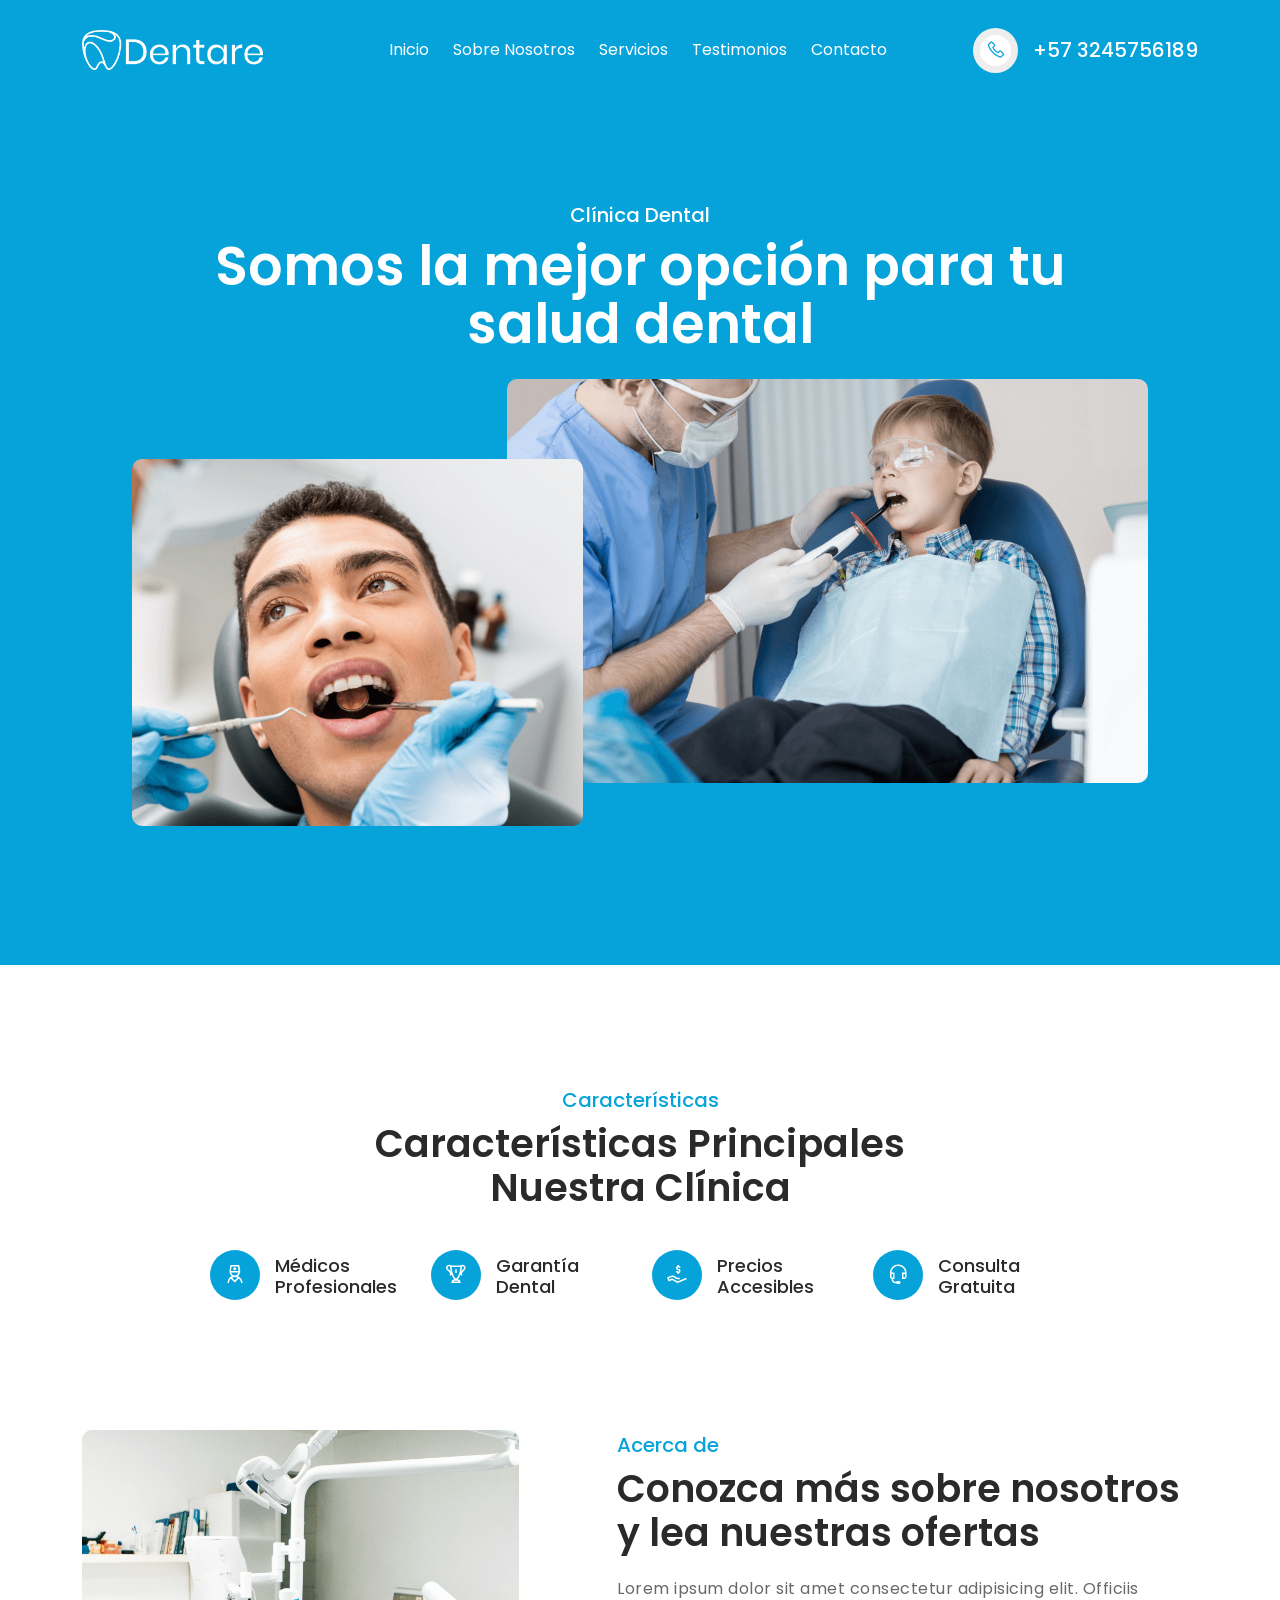
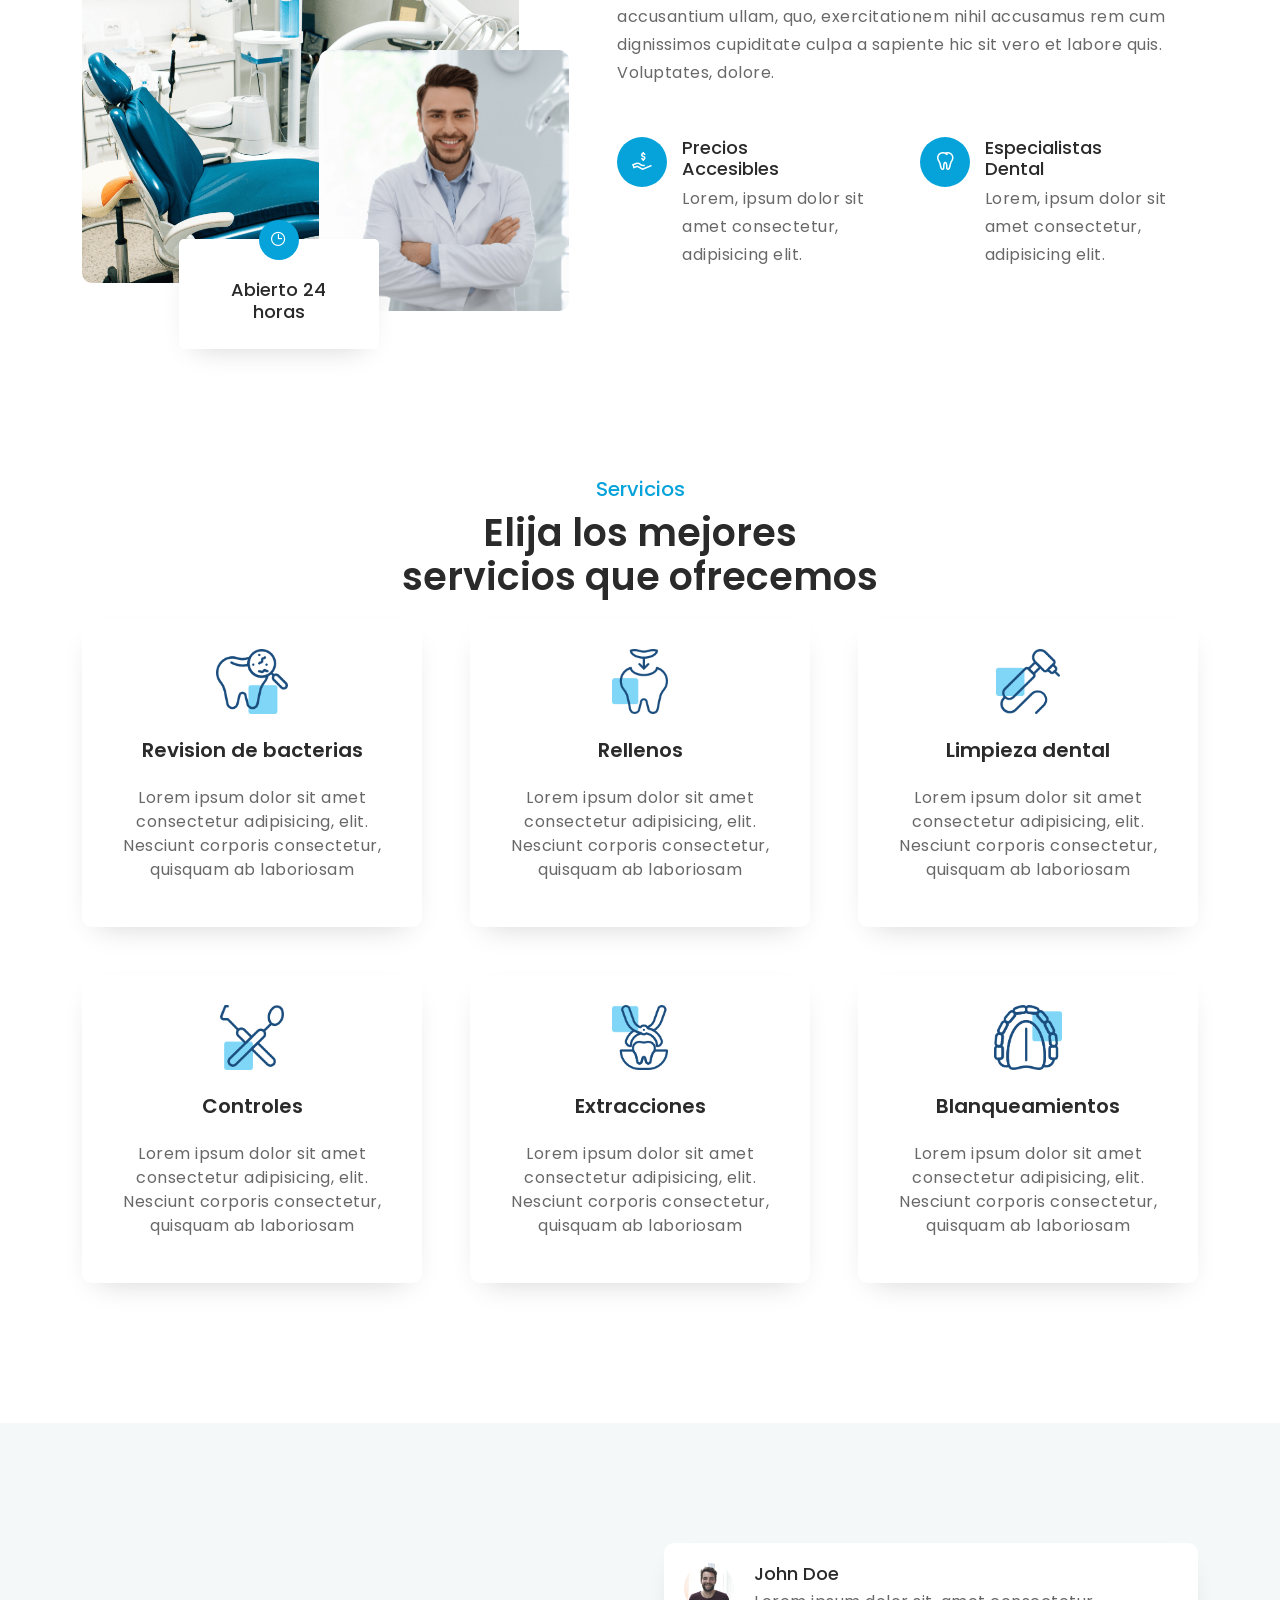
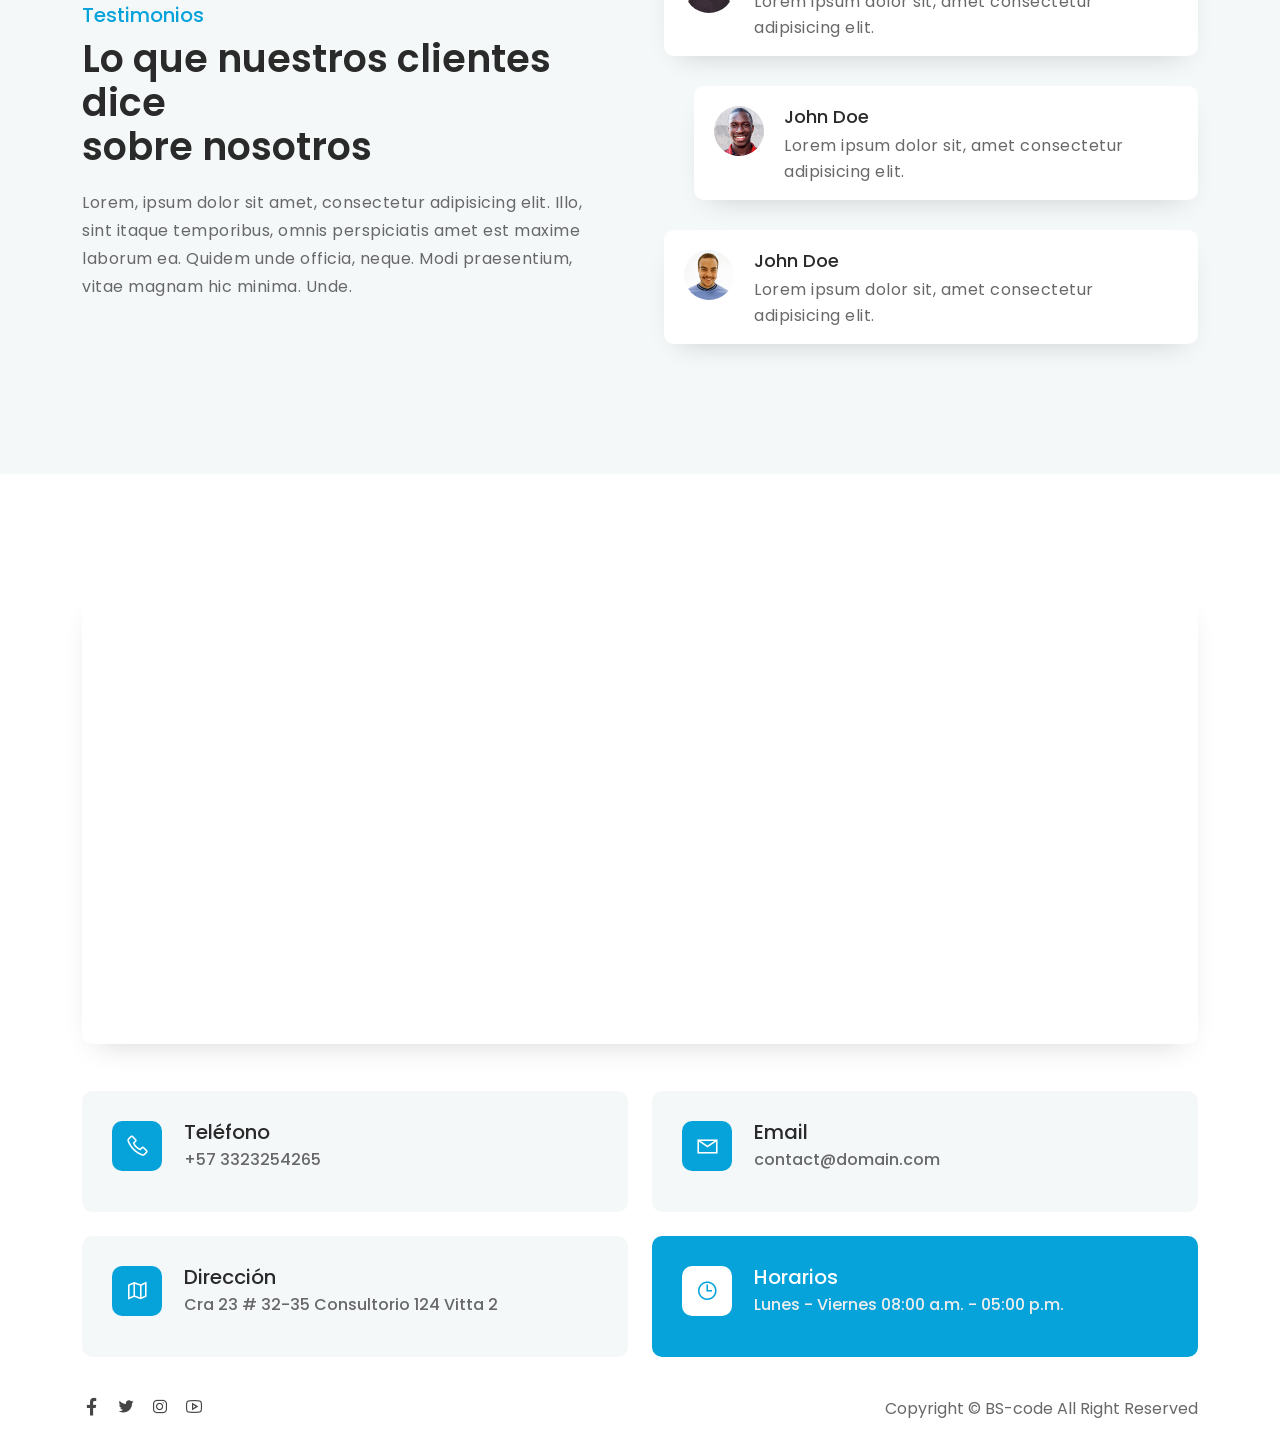
<file: index.html>
<!DOCTYPE html>
<html lang="es">
  <head>
    <meta charset="UTF-8" />
    <meta name="viewport" content="width=device-width, initial-scale=1.0" />
    <link rel="shortcut icon" href="img/favicon.png" />
    <title>Dentare</title>
    <link rel="stylesheet" href="css/bootstrap.min.css" />
    <link rel="stylesheet" href="css/fakeLoader.css" />
    <link rel="stylesheet" href="css/line-awesome.min.css" />
    <link rel="stylesheet" href="css/magnific-popup.css" />
    <link rel="stylesheet" href="css/swiper.min.css" />
    <link rel="stylesheet" href="css/style.css" />
  </head>
  <body>
    <!-- preloader -->
    <div class="fakeLoader"></div>
    <!-- end preloader -->

    <!-- navbar -->
    <div id="navbar" class="navbar navbar-expand-lg justify-content-center align-items-center">
      <div class="container">
        <a href="#" class="navbar-brand"><img src="img/logo.png" alt="" /></a>
        <button
          class="navbar-toggler"
          type="button"
          data-bs-toggle="collapse"
          data-bs-target="#navbarSupportedContent"
          aria-controls="navbarSupportedContent"
          aria-expanded="false"
          aria-label="Toggle navigation"
        >
          <i class="la la-bars"></i>
        </button>

        <div class="collapse navbar-collapse" id="navbarSupportedContent">
          <ul class="navbar-nav nav">
            <li class="nav-item"><a class="nav-link" href="#home">Inicio</a></li>
            <li class="nav-item"><a class="nav-link" href="#about">Sobre Nosotros</a></li>
            <li class="nav-item"><a class="nav-link" href="#services">Servicios</a></li>
            <li class="nav-item"><a class="nav-link" href="#testimonial">Testimonios</a></li>
            <li class="nav-item"><a class="nav-link" href="#contact">Contacto</a></li>
          </ul>
        </div>

        <ul class="button-navbar">
          <li><i class="la la-phone"></i> +57 3245756189</li>
        </ul>
      </div>
    </div>
    <!-- end navbar -->

    <!-- intro -->
    <div id="home" class="intro">
      <div class="container">
        <div class="content-box">
          <span class="span-title">Clínica Dental</span>
          <h1>Somos la mejor opción para tu salud dental</h1>
          <div class="row align-items-center" style="
		  margin-block-start: 3em;">
            <div class="col-md">
              <div class="content-left">
                <img src="img/intro1.png" alt="" />
              </div>
            </div>
            <div class="col-md-7">
              <div class="content-right">
                <img src="img/intro2.png" alt="" />
              </div>
            </div>
          </div>
        </div>
      </div>
    </div>
    <!-- end intro -->

    <!-- features -->
    <div class="features">
      <div class="container">
        <span class="span-title">Características</span>
        <h2 class="text-center">Características Principales<br />Nuestra Clínica</h2>
        <div class="row">
          <div class="col-md col-sm-6">
            <div class="content">
              <div class="icon">
                <i class="la la-user-nurse"></i>
              </div>
              <div class="text">
                <h6>
                  Médicos<br />
                  Profesionales
                </h6>
              </div>
            </div>
          </div>
          <div class="col-md col-sm-6">
            <div class="content">
              <div class="icon">
                <i class="la la-trophy"></i>
              </div>
              <div class="text">
                <h6>
                  Garantía<br />
                  Dental
                </h6>
              </div>
            </div>
          </div>
          <div class="col-md col-sm-6">
            <div class="content">
              <div class="icon">
                <i class="la la-hand-holding-usd"></i>
              </div>
              <div class="text">
                <h6>
                  Precios<br />
                  Accesibles
                </h6>
              </div>
            </div>
          </div>
          <div class="col-md col-sm-6">
            <div class="content">
              <div class="icon">
                <i class="la la-headset"></i>
              </div>
              <div class="text">
                <h6>
                  Consulta<br />
                  Gratuita
                </h6>
              </div>
            </div>
          </div>
        </div>
      </div>
    </div>
    <!-- end features -->

    <!-- about -->
    <div id="about" class="about">
      <div class="container">
        <div class="row gx-5 align-items-center">
          <div class="col-md-5">
            <div class="content-left">
              <img src="img/about2.png" alt="" />
              <div class="open">
                <i class="la la-clock"></i>
                <h6>Abierto 24 horas</h6>
              </div>
            </div>
          </div>
          <div class="col-md-7">
            <div class="content">
              <span class="span-title-left">Acerca de</span>
              <h2>Conozca más sobre nosotros y lea nuestras ofertas</h2>
              <p>
                Lorem ipsum dolor sit amet consectetur adipisicing elit. Officiis accusantium ullam, quo, exercitationem nihil accusamus rem cum
                dignissimos cupiditate culpa a sapiente hic sit vero et labore quis. Voluptates, dolore.
              </p>
              <div class="row">
                <div class="col">
                  <div class="content-icon">
                    <div class="icon">
                      <i class="la la-hand-holding-usd"></i>
                    </div>
                    <div class="text">
                      <h6>Precios <br />Accesibles</h6>
                      <p>Lorem, ipsum dolor sit amet consectetur, adipisicing elit.</p>
                    </div>
                  </div>
                </div>
                <div class="col">
                  <div class="content-icon">
                    <div class="icon">
                      <i class="la la-tooth"></i>
                    </div>
                    <div class="text">
                      <h6>Especialistas <br />Dental</h6>
                      <p>Lorem, ipsum dolor sit amet consectetur, adipisicing elit.</p>
                    </div>
                  </div>
                </div>
              </div>
            </div>
          </div>
        </div>
      </div>
    </div>
    <!-- end about -->

    <!-- services -->
    <div id="services" class="services">
      <div class="container">
        <span class="span-title">Servicios</span>
        <h2 class="text-center">
			Elija los mejores <br>
			servicios que ofrecemos
        </h2>
        <div class="row g-5">
          <div class="col-md-4">
            <div class="content">
              <img src="img/services1.png" alt="" />
              <h5>Revision de bacterias</h5>
              <p>Lorem ipsum dolor sit amet consectetur adipisicing, elit. Nesciunt corporis consectetur, quisquam ab laboriosam</p>
            </div>
          </div>
          <div class="col-md-4">
            <div class="content">
              <img src="img/services2.png" alt="" />
              <h5>Rellenos</h5>
              <p>Lorem ipsum dolor sit amet consectetur adipisicing, elit. Nesciunt corporis consectetur, quisquam ab laboriosam</p>
            </div>
          </div>
          <div class="col-md-4">
            <div class="content">
              <img src="img/services3.png" alt="" />
              <h5>Limpieza dental</h5>
              <p>Lorem ipsum dolor sit amet consectetur adipisicing, elit. Nesciunt corporis consectetur, quisquam ab laboriosam</p>
            </div>
          </div>
          <div class="col-md-4">
            <div class="content">
              <img src="img/services4.png" alt="" />
              <h5>Controles</h5>
              <p>Lorem ipsum dolor sit amet consectetur adipisicing, elit. Nesciunt corporis consectetur, quisquam ab laboriosam</p>
            </div>
          </div>
          <div class="col-md-4">
            <div class="content">
              <img src="img/services5.png" alt="" />
              <h5>Extracciones</h5>
              <p>Lorem ipsum dolor sit amet consectetur adipisicing, elit. Nesciunt corporis consectetur, quisquam ab laboriosam</p>
            </div>
          </div>
          <div class="col-md-4">
            <div class="content">
              <img src="img/services6.png" alt="" />
              <h5>Blanqueamientos</h5>
              <p>Lorem ipsum dolor sit amet consectetur adipisicing, elit. Nesciunt corporis consectetur, quisquam ab laboriosam</p>
            </div>
          </div>
        </div>
      </div>
    </div>
    <!-- end services -->

    <!-- testimonial -->
    <div id="testimonial" class="testimonial">
      <div class="container">
        <div class="row gx-5 align-items-center">
          <div class="col-md">
            <span class="span-title-left">Testimonios</span>
            <h2>
				Lo que nuestros clientes dice <br>
				sobre nosotros
            </h2>
            <p>
              Lorem, ipsum dolor sit amet, consectetur adipisicing elit. Illo, sint itaque temporibus, omnis perspiciatis amet est maxime laborum ea.
              Quidem unde officia, neque. Modi praesentium, vitae magnam hic minima. Unde.
            </p>
          </div>
          <div class="col-md">
            <div class="content">
              <div class="entry">
                <div class="image">
                  <img src="img/testimonial1.png" alt="" />
                </div>
                <div class="text">
                  <h6>John Doe</h6>
                  <p>Lorem ipsum dolor sit, amet consectetur adipisicing elit.</p>
                </div>
              </div>
              <div class="entry entry2">
                <div class="image">
                  <img src="img/testimonial2.png" alt="" />
                </div>
                <div class="text">
                  <h6>John Doe</h6>
                  <p>Lorem ipsum dolor sit, amet consectetur adipisicing elit.</p>
                </div>
              </div>
              <div class="entry">
                <div class="image">
                  <img src="img/testimonial3.png" alt="" />
                </div>
                <div class="text">
                  <h6>John Doe</h6>
                  <p>Lorem ipsum dolor sit, amet consectetur adipisicing elit.</p>
                </div>
              </div>
            </div>
          </div>
        </div>
      </div>
    </div>
    <!-- end testimonial -->

    <!-- contact -->
    <div id="contact" class="contact">
      <div class="container">
        <div class="content-map">
			<iframe src="https://www.google.com/maps/embed?pb=!1m18!1m12!1m3!1d994.9218850831618!2d-76.19071802778628!3d4.083893900000006!2m3!1f0!2f0!3f0!3m2!1i1024!2i768!4f13.1!3m3!1m2!1s0x8e39c5dadbbfce55%3A0x32f0b4142b018d10!2sDental%20Clinic!5e0!3m2!1ses-419!2sco!4v1694117066928!5m2!1ses-419!2sco" width="600" height="450" style="border:0;" allowfullscreen="" loading="lazy" referrerpolicy="no-referrer-when-downgrade"></iframe>
        </div>
        <div class="content-box">
          <div class="row g-4 align-items-center">
            <div class="col-md-6">
              <div class="content">
                <div class="icon">
                  <i class="la la-phone"></i>
                </div>
                <div class="text">
                  <h5>Teléfono</h5>
                  <span> +57 3323254265 </span>
                </div>
              </div>
            </div>
            <div class="col-md-6">
              <div class="content">
                <div class="icon">
                  <i class="la la-envelope"></i>
                </div>
                <div class="text">
                  <h5>Email</h5>
                  <span> contact@domain.com </span>
                </div>
              </div>
            </div>
            <div class="col-md-6">
              <div class="content">
                <div class="icon">
                  <i class="la la-map"></i>
                </div>
                <div class="text">
                  <h5>Dirección</h5>
                  <span>Cra 23 # 32-35 Consultorio 124 Vitta 2</span>
                </div>
              </div>
            </div>
            <div class="col-md-6">
              <div class="content content-clock">
                <div class="icon">
                  <i class="la la-clock"></i>
                </div>
                <div class="text">
                  <h5>Horarios</h5>
                  <span>Lunes - Viernes 08:00 a.m. - 05:00 p.m.</span>
                </div>
              </div>
            </div>
          </div>
        </div>
      </div>
    </div>
    <!-- end contact -->

    <!-- footer -->
    <footer>
      <div class="container">
        <div class="row">
          <div class="col-md col-sm col-12">
            <ul>
              <li>
                <a href="#"><i class="la la-facebook"></i></a>
              </li>
              <li>
                <a href="#"><i class="la la-twitter"></i></a>
              </li>
              <li>
                <a href="#"><i class="la la-instagram"></i></a>
              </li>
              <li>
                <a href="#"><i class="la la-youtube"></i></a>
              </li>
            </ul>
          </div>
          <div class="col-md col-sm col-12">Copyright © BS-code All Right Reserved</div>
        </div>
      </div>
    </footer>
    <!-- end footer -->

    <!-- script -->
    <script src="js/jquery.min.js"></script>
    <script src="js/fakeLoader.js"></script>
    <script src="js/bootstrap.bundle.min.js"></script>
    <script src="js/jquery.filterizr.min.js"></script>
    <script src="js/magnific-popup.min.js"></script>
    <script src="js/swiper.min.js"></script>
    <script src="js/main.js"></script>
  </body>

</html>
</file>
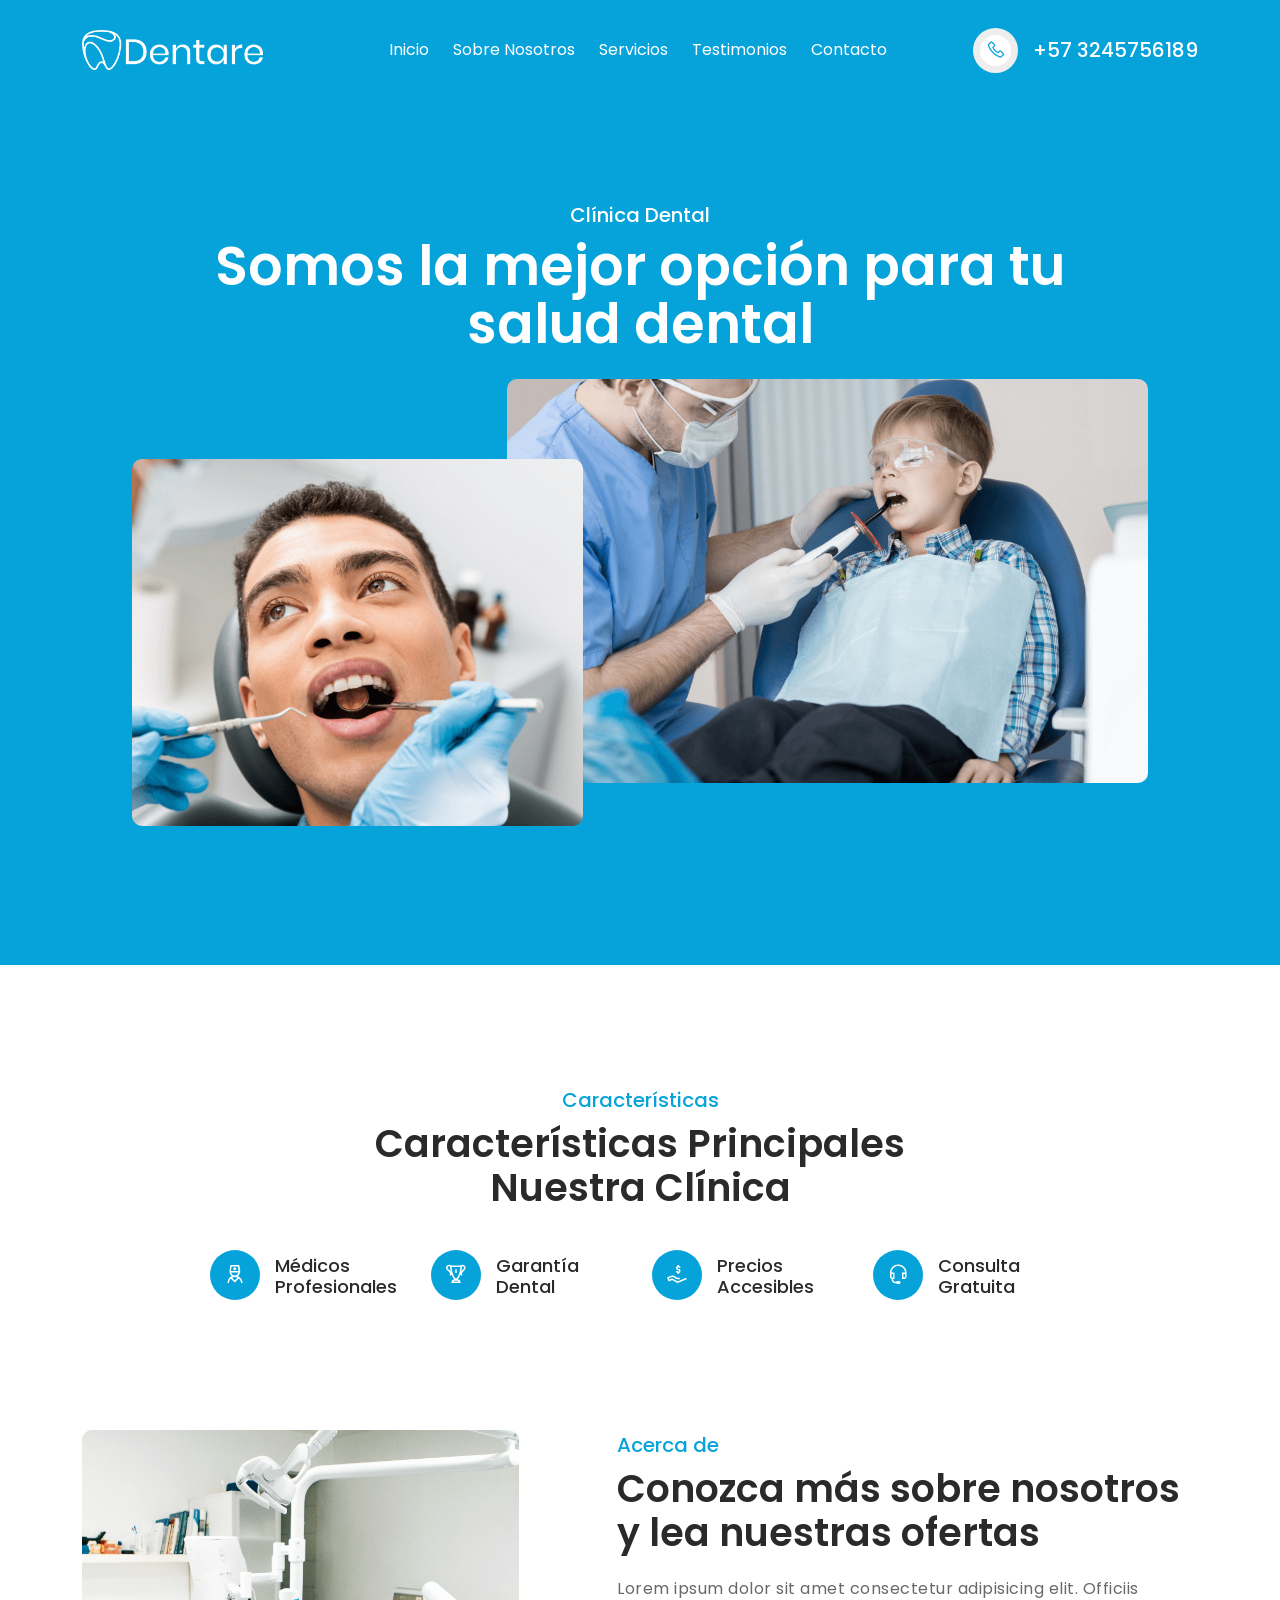
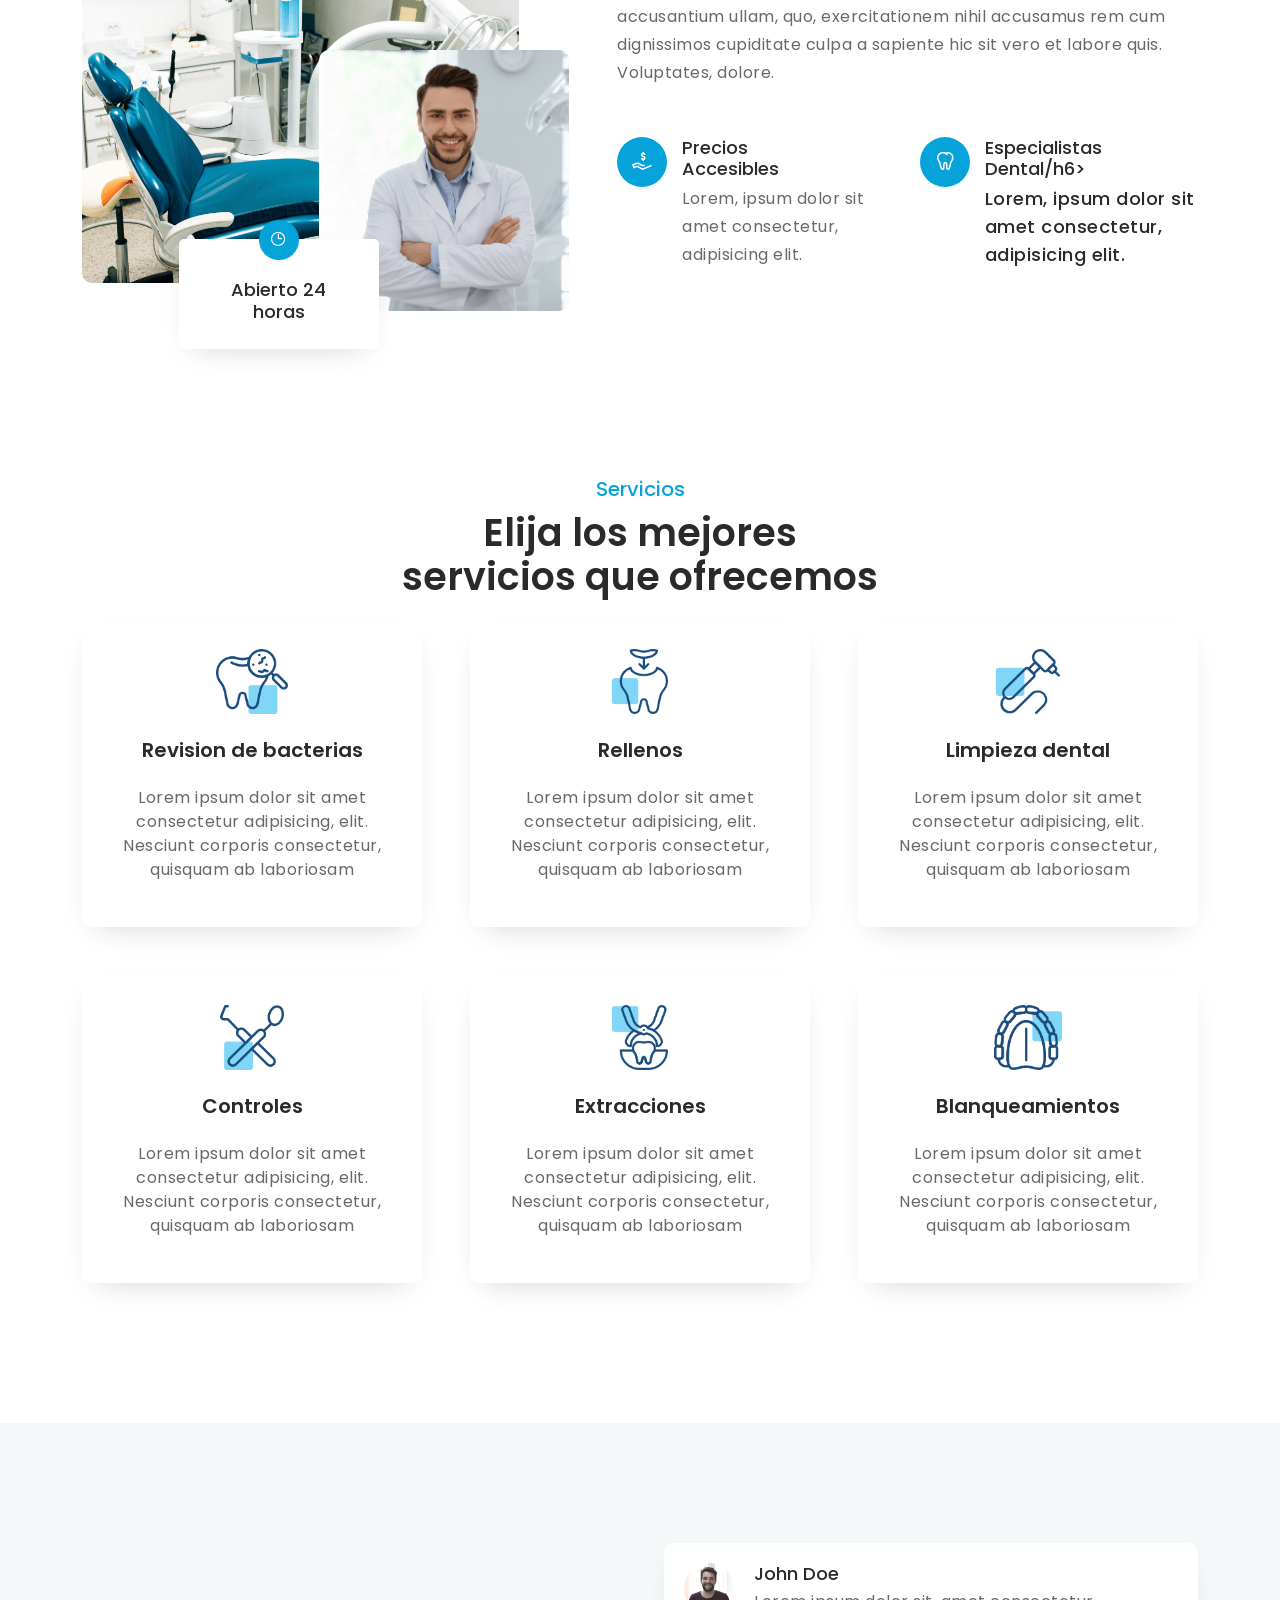
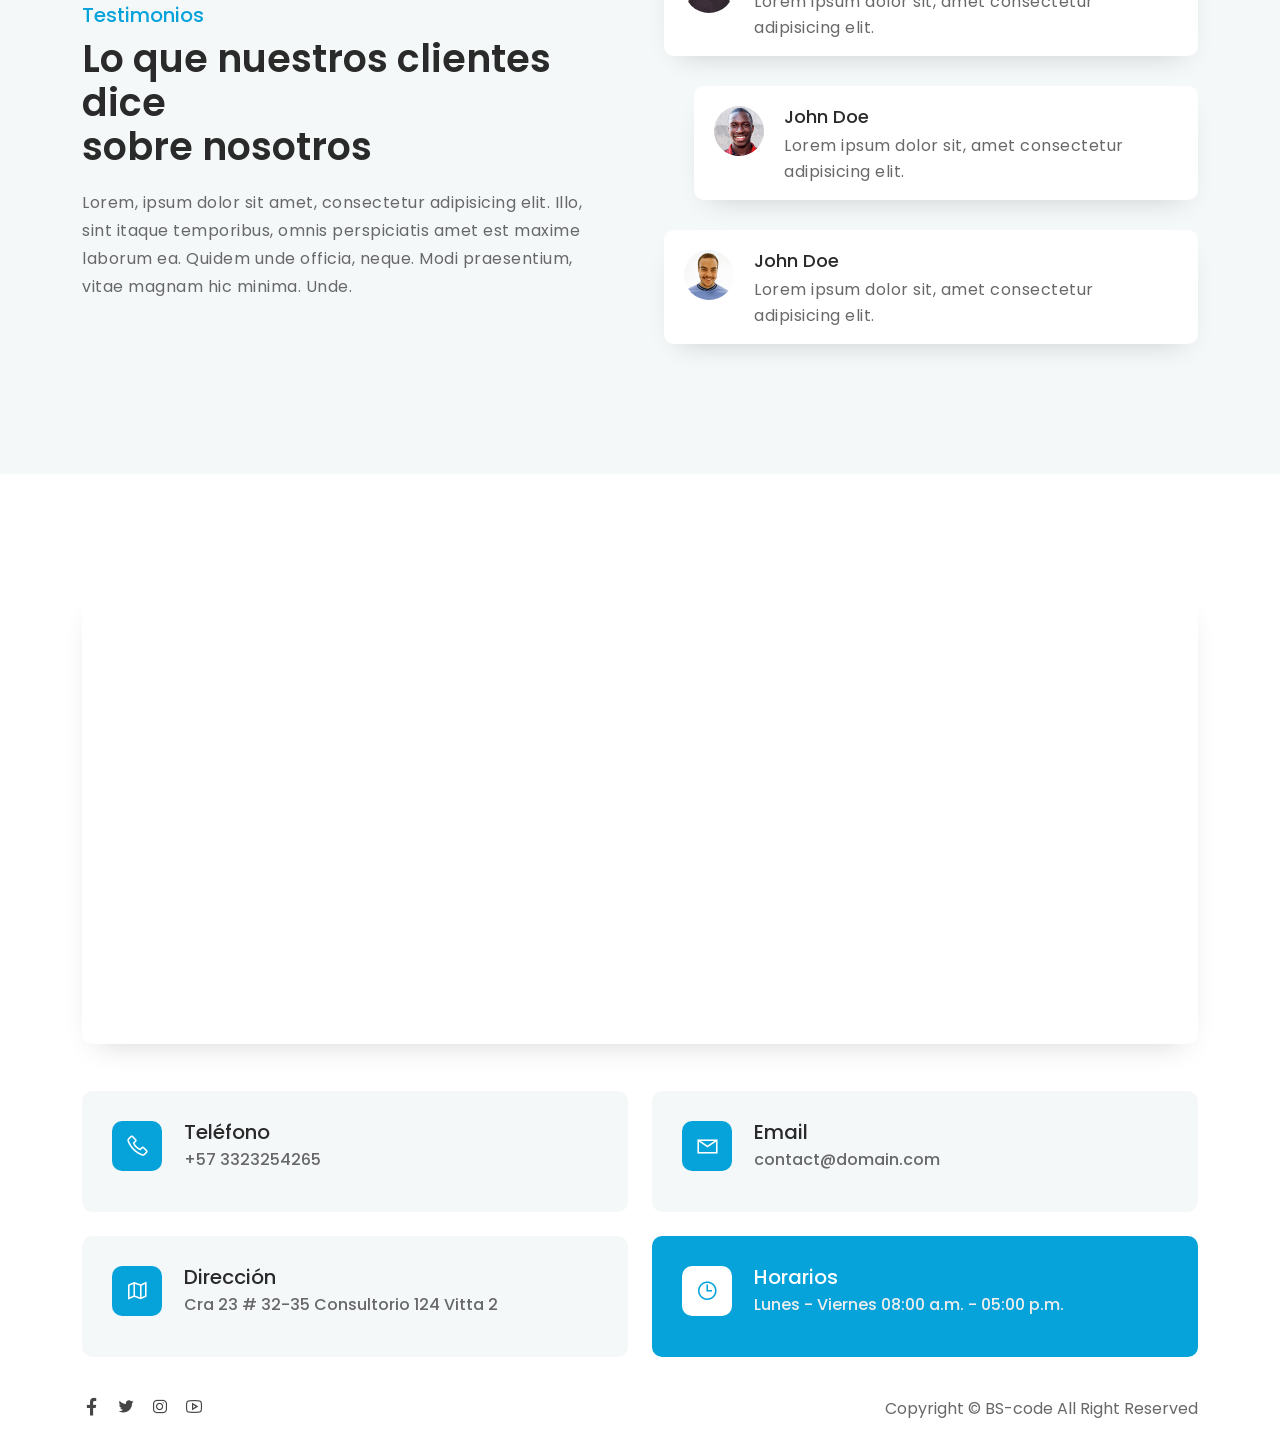
<file: index04b9.html>
<!DOCTYPE html>
<html lang="es">
  <head>
    <meta charset="UTF-8" />
    <meta name="viewport" content="width=device-width, initial-scale=1.0" />
    <link rel="shortcut icon" href="img/favicon.png" />
    <title>Dentare</title>
    <link rel="stylesheet" href="css/bootstrap.min.css" />
    <link rel="stylesheet" href="css/fakeLoader.css" />
    <link rel="stylesheet" href="css/line-awesome.min.css" />
    <link rel="stylesheet" href="css/magnific-popup.css" />
    <link rel="stylesheet" href="css/swiper.min.css" />
    <link rel="stylesheet" href="css/style.css" />
  </head>
  <body>
    <!-- preloader -->
    <div class="fakeLoader"></div>
    <!-- end preloader -->

    <!-- navbar -->
    <div id="navbar" class="navbar navbar-expand-lg justify-content-center align-items-center">
      <div class="container">
        <a href="#" class="navbar-brand"><img src="img/logo.png" alt="" /></a>
        <button
          class="navbar-toggler"
          type="button"
          data-bs-toggle="collapse"
          data-bs-target="#navbarSupportedContent"
          aria-controls="navbarSupportedContent"
          aria-expanded="false"
          aria-label="Toggle navigation"
        >
          <i class="la la-bars"></i>
        </button>

        <div class="collapse navbar-collapse" id="navbarSupportedContent">
          <ul class="navbar-nav nav">
            <li class="nav-item"><a class="nav-link" href="#home">Inicio</a></li>
            <li class="nav-item"><a class="nav-link" href="#about">Sobre Nosotros</a></li>
            <li class="nav-item"><a class="nav-link" href="#services">Servicios</a></li>
            <li class="nav-item"><a class="nav-link" href="#testimonial">Testimonios</a></li>
            <li class="nav-item"><a class="nav-link" href="#contact">Contacto</a></li>
          </ul>
        </div>

        <ul class="button-navbar">
          <li><i class="la la-phone"></i> +57 3245756189</li>
        </ul>
      </div>
    </div>
    <!-- end navbar -->

    <!-- intro -->
    <div id="home" class="intro">
      <div class="container">
        <div class="content-box">
          <span class="span-title">Clínica Dental</span>
          <h1>Somos la mejor opción para tu salud dental</h1>
          <div class="row align-items-center" style="
		  margin-block-start: 3em;">
            <div class="col-md">
              <div class="content-left">
                <img src="img/intro1.png" alt="" />
              </div>
            </div>
            <div class="col-md-7">
              <div class="content-right">
                <img src="img/intro2.png" alt="" />
              </div>
            </div>
          </div>
        </div>
      </div>
    </div>
    <!-- end intro -->

    <!-- features -->
    <div class="features">
      <div class="container">
        <span class="span-title">Características</span>
        <h2 class="text-center">Características Principales<br />Nuestra Clínica</h2>
        <div class="row">
          <div class="col-md col-sm-6">
            <div class="content">
              <div class="icon">
                <i class="la la-user-nurse"></i>
              </div>
              <div class="text">
                <h6>
                  Médicos<br />
                  Profesionales
                </h6>
              </div>
            </div>
          </div>
          <div class="col-md col-sm-6">
            <div class="content">
              <div class="icon">
                <i class="la la-trophy"></i>
              </div>
              <div class="text">
                <h6>
                  Garantía<br />
                  Dental
                </h6>
              </div>
            </div>
          </div>
          <div class="col-md col-sm-6">
            <div class="content">
              <div class="icon">
                <i class="la la-hand-holding-usd"></i>
              </div>
              <div class="text">
                <h6>
                  Precios<br />
                  Accesibles
                </h6>
              </div>
            </div>
          </div>
          <div class="col-md col-sm-6">
            <div class="content">
              <div class="icon">
                <i class="la la-headset"></i>
              </div>
              <div class="text">
                <h6>
                  Consulta<br />
                  Gratuita
                </h6>
              </div>
            </div>
          </div>
        </div>
      </div>
    </div>
    <!-- end features -->

    <!-- about -->
    <div id="about" class="about">
      <div class="container">
        <div class="row gx-5 align-items-center">
          <div class="col-md-5">
            <div class="content-left">
              <img src="img/about2.png" alt="" />
              <div class="open">
                <i class="la la-clock"></i>
                <h6>Abierto 24 horas</h6>
              </div>
            </div>
          </div>
          <div class="col-md-7">
            <div class="content">
              <span class="span-title-left">Acerca de</span>
              <h2>Conozca más sobre nosotros y lea nuestras ofertas</h2>
              <p>
                Lorem ipsum dolor sit amet consectetur adipisicing elit. Officiis accusantium ullam, quo, exercitationem nihil accusamus rem cum
                dignissimos cupiditate culpa a sapiente hic sit vero et labore quis. Voluptates, dolore.
              </p>
              <div class="row">
                <div class="col">
                  <div class="content-icon">
                    <div class="icon">
                      <i class="la la-hand-holding-usd"></i>
                    </div>
                    <div class="text">
                      <h6>Precios <br />Accesibles</h6>
                      <p>Lorem, ipsum dolor sit amet consectetur, adipisicing elit.</p>
                    </div>
                  </div>
                </div>
                <div class="col">
                  <div class="content-icon">
                    <div class="icon">
                      <i class="la la-tooth"></i>
                    </div>
                    <div class="text">
                      <h6>Especialistas <br />Dental/h6>
                      <p>Lorem, ipsum dolor sit amet consectetur, adipisicing elit.</p>
                    </div>
                  </div>
                </div>
              </div>
            </div>
          </div>
        </div>
      </div>
    </div>
    <!-- end about -->

    <!-- services -->
    <div id="services" class="services">
      <div class="container">
        <span class="span-title">Servicios</span>
        <h2 class="text-center">
			Elija los mejores <br>
			servicios que ofrecemos
        </h2>
        <div class="row g-5">
          <div class="col-md-4">
            <div class="content">
              <img src="img/services1.png" alt="" />
              <h5>Revision de bacterias</h5>
              <p>Lorem ipsum dolor sit amet consectetur adipisicing, elit. Nesciunt corporis consectetur, quisquam ab laboriosam</p>
            </div>
          </div>
          <div class="col-md-4">
            <div class="content">
              <img src="img/services2.png" alt="" />
              <h5>Rellenos</h5>
              <p>Lorem ipsum dolor sit amet consectetur adipisicing, elit. Nesciunt corporis consectetur, quisquam ab laboriosam</p>
            </div>
          </div>
          <div class="col-md-4">
            <div class="content">
              <img src="img/services3.png" alt="" />
              <h5>Limpieza dental</h5>
              <p>Lorem ipsum dolor sit amet consectetur adipisicing, elit. Nesciunt corporis consectetur, quisquam ab laboriosam</p>
            </div>
          </div>
          <div class="col-md-4">
            <div class="content">
              <img src="img/services4.png" alt="" />
              <h5>Controles</h5>
              <p>Lorem ipsum dolor sit amet consectetur adipisicing, elit. Nesciunt corporis consectetur, quisquam ab laboriosam</p>
            </div>
          </div>
          <div class="col-md-4">
            <div class="content">
              <img src="img/services5.png" alt="" />
              <h5>Extracciones</h5>
              <p>Lorem ipsum dolor sit amet consectetur adipisicing, elit. Nesciunt corporis consectetur, quisquam ab laboriosam</p>
            </div>
          </div>
          <div class="col-md-4">
            <div class="content">
              <img src="img/services6.png" alt="" />
              <h5>Blanqueamientos</h5>
              <p>Lorem ipsum dolor sit amet consectetur adipisicing, elit. Nesciunt corporis consectetur, quisquam ab laboriosam</p>
            </div>
          </div>
        </div>
      </div>
    </div>
    <!-- end services -->

    <!-- testimonial -->
    <div id="testimonial" class="testimonial">
      <div class="container">
        <div class="row gx-5 align-items-center">
          <div class="col-md">
            <span class="span-title-left">Testimonios</span>
            <h2>
				Lo que nuestros clientes dice <br>
				sobre nosotros
            </h2>
            <p>
              Lorem, ipsum dolor sit amet, consectetur adipisicing elit. Illo, sint itaque temporibus, omnis perspiciatis amet est maxime laborum ea.
              Quidem unde officia, neque. Modi praesentium, vitae magnam hic minima. Unde.
            </p>
          </div>
          <div class="col-md">
            <div class="content">
              <div class="entry">
                <div class="image">
                  <img src="img/testimonial1.png" alt="" />
                </div>
                <div class="text">
                  <h6>John Doe</h6>
                  <p>Lorem ipsum dolor sit, amet consectetur adipisicing elit.</p>
                </div>
              </div>
              <div class="entry entry2">
                <div class="image">
                  <img src="img/testimonial2.png" alt="" />
                </div>
                <div class="text">
                  <h6>John Doe</h6>
                  <p>Lorem ipsum dolor sit, amet consectetur adipisicing elit.</p>
                </div>
              </div>
              <div class="entry">
                <div class="image">
                  <img src="img/testimonial3.png" alt="" />
                </div>
                <div class="text">
                  <h6>John Doe</h6>
                  <p>Lorem ipsum dolor sit, amet consectetur adipisicing elit.</p>
                </div>
              </div>
            </div>
          </div>
        </div>
      </div>
    </div>
    <!-- end testimonial -->

    <!-- contact -->
    <div id="contact" class="contact">
      <div class="container">
        <div class="content-map">
			<iframe src="https://www.google.com/maps/embed?pb=!1m18!1m12!1m3!1d994.9218850831618!2d-76.19071802778628!3d4.083893900000006!2m3!1f0!2f0!3f0!3m2!1i1024!2i768!4f13.1!3m3!1m2!1s0x8e39c5dadbbfce55%3A0x32f0b4142b018d10!2sDental%20Clinic!5e0!3m2!1ses-419!2sco!4v1694117066928!5m2!1ses-419!2sco" width="600" height="450" style="border:0;" allowfullscreen="" loading="lazy" referrerpolicy="no-referrer-when-downgrade"></iframe>
        </div>
        <div class="content-box">
          <div class="row g-4 align-items-center">
            <div class="col-md-6">
              <div class="content">
                <div class="icon">
                  <i class="la la-phone"></i>
                </div>
                <div class="text">
                  <h5>Teléfono</h5>
                  <span> +57 3323254265 </span>
                </div>
              </div>
            </div>
            <div class="col-md-6">
              <div class="content">
                <div class="icon">
                  <i class="la la-envelope"></i>
                </div>
                <div class="text">
                  <h5>Email</h5>
                  <span> contact@domain.com </span>
                </div>
              </div>
            </div>
            <div class="col-md-6">
              <div class="content">
                <div class="icon">
                  <i class="la la-map"></i>
                </div>
                <div class="text">
                  <h5>Dirección</h5>
                  <span>Cra 23 # 32-35 Consultorio 124 Vitta 2</span>
                </div>
              </div>
            </div>
            <div class="col-md-6">
              <div class="content content-clock">
                <div class="icon">
                  <i class="la la-clock"></i>
                </div>
                <div class="text">
                  <h5>Horarios</h5>
                  <span>Lunes - Viernes 08:00 a.m. - 05:00 p.m.</span>
                </div>
              </div>
            </div>
          </div>
        </div>
      </div>
    </div>
    <!-- end contact -->

    <!-- footer -->
    <footer>
      <div class="container">
        <div class="row">
          <div class="col-md col-sm col-12">
            <ul>
              <li>
                <a href="#"><i class="la la-facebook"></i></a>
              </li>
              <li>
                <a href="#"><i class="la la-twitter"></i></a>
              </li>
              <li>
                <a href="#"><i class="la la-instagram"></i></a>
              </li>
              <li>
                <a href="#"><i class="la la-youtube"></i></a>
              </li>
            </ul>
          </div>
          <div class="col-md col-sm col-12">Copyright © BS-code All Right Reserved</div>
        </div>
      </div>
    </footer>
    <!-- end footer -->

    <!-- script -->
    <script src="js/jquery.min.js"></script>
    <script src="js/fakeLoader.js"></script>
    <script src="js/bootstrap.bundle.min.js"></script>
    <script src="js/jquery.filterizr.min.js"></script>
    <script src="js/magnific-popup.min.js"></script>
    <script src="js/swiper.min.js"></script>
    <script src="js/main.js"></script>
  </body>

</html>
</file>
<file: css/fakeLoader.css>
.fakeLoader {
  position: fixed;
  width: 100%;
  height: 100%;
  left: 0px;
  top: 0px;
  z-index: 9999999999; }

.spinner1 {
  position: fixed;
  width: 50px;
  height: 50px;
  top: calc(50% - 50px/2);
  left: calc(50% - 50px/2); }
  .spinner1 .double-bounce1,
  .spinner1 .double-bounce2 {
    width: 100%;
    height: 100%;
    border-radius: 50%;
    background-color: #fff;
    opacity: 0.6;
    position: absolute;
    top: 0;
    left: 0;
    -webkit-animation: bounce 2.0s infinite ease-in-out;
            animation: bounce 2.0s infinite ease-in-out; }
  .spinner1 .double-bounce2 {
    -webkit-animation-delay: -1.0s;
    animation-delay: -1.0s; }

@-webkit-keyframes bounce {
  0%, 100% {
    transform: scale(0);
    -webkit-transform: scale(0); }
  50% {
    transform: scale(1);
    -webkit-transform: scale(1); } }

@keyframes bounce {
  0%, 100% {
    transform: scale(0);
    -webkit-transform: scale(0); }
  50% {
    transform: scale(1);
    -webkit-transform: scale(1); } }

.spinner2 {
  position: fixed;
  width: 40px;
  height: 40px;
  top: calc(50% - 40px/2);
  left: calc(50% - 40px/2); }
  .spinner2 .spinner-container {
    position: absolute;
    width: 100%;
    height: 100%; }
    .spinner2 .spinner-container.container2 {
      -webkit-transform: rotateZ(45deg);
              transform: rotateZ(45deg); }
    .spinner2 .spinner-container.container3 {
      -webkit-transform: rotateZ(90deg);
              transform: rotateZ(90deg); }
    .spinner2 .spinner-container .circle1 {
      top: 0;
      left: 0; }
    .spinner2 .spinner-container .circle2 {
      top: 0;
      right: 0; }
    .spinner2 .spinner-container .circle3 {
      right: 0;
      bottom: 0; }
    .spinner2 .spinner-container .circle4 {
      left: 0;
      bottom: 0; }
  .spinner2 .container1 div,
  .spinner2 .container2 div,
  .spinner2 .container3 div {
    width: 6px;
    height: 6px;
    background-color: #fff;
    border-radius: 100%;
    position: absolute;
    -webkit-animation: bouncedelay 1.2s infinite ease-in-out;
            animation: bouncedelay 1.2s infinite ease-in-out;
    -webkit-animation-fill-mode: both;
            animation-fill-mode: both; }
  .spinner2 .container1 .circle2 {
    -webkit-animation-delay: -0.9s;
            animation-delay: -0.9s; }
  .spinner2 .container1 .circle3 {
    -webkit-animation-delay: -0.6s;
            animation-delay: -0.6s; }
  .spinner2 .container1 .circle4 {
    -webkit-animation-delay: -0.3s;
            animation-delay: -0.3s; }
  .spinner2 .container2 .circle1 {
    -webkit-animation-delay: -1.1s;
            animation-delay: -1.1s; }
  .spinner2 .container2 .circle2 {
    -webkit-animation-delay: -0.8s;
            animation-delay: -0.8s; }
  .spinner2 .container2 .circle3 {
    -webkit-animation-delay: -0.5s;
            animation-delay: -0.5s; }
  .spinner2 .container2 .circle4 {
    -webkit-animation-delay: -0.2s;
            animation-delay: -0.2s; }
  .spinner2 .container3 .circle1 {
    -webkit-animation-delay: -1.0s;
            animation-delay: -1.0s; }
  .spinner2 .container3 .circle2 {
    -webkit-animation-delay: -0.7s;
            animation-delay: -0.7s; }
  .spinner2 .container3 .circle3 {
    -webkit-animation-delay: -0.4s;
            animation-delay: -0.4s; }
  .spinner2 .container3 .circle4 {
    -webkit-animation-delay: -0.1s;
            animation-delay: -0.1s; }

@-webkit-keyframes bouncedelay {
  0%, 80%, 100% {
    transform: scale(0);
    -webkit-transform: scale(0); }
  40% {
    transform: scale(1);
    -webkit-transform: scale(1); } }

@keyframes bouncedelay {
  0%, 80%, 100% {
    transform: scale(0);
    -webkit-transform: scale(0); }
  40% {
    transform: scale(1);
    -webkit-transform: scale(1); } }

.spinner3 {
  position: fixed;
  width: 50px;
  height: 50px;
  top: calc(50% - 50px/2);
  left: calc(50% - 50px/2);
  -webkit-animation: rotate 2.0s infinite linear;
          animation: rotate 2.0s infinite linear; }
  .spinner3 .dot1,
  .spinner3 .dot2 {
    width: 60%;
    height: 60%;
    display: inline-block;
    position: absolute;
    top: 0;
    background-color: #fff;
    border-radius: 100%;
    -webkit-animation: bounce 2.0s infinite ease-in-out;
            animation: bounce 2.0s infinite ease-in-out; }
  .spinner3 .dot2 {
    top: auto;
    bottom: 0px;
    -webkit-animation-delay: -1.0s;
            animation-delay: -1.0s; }

@-webkit-keyframes rotate {
  100% {
    -webkit-transform: rotate(360deg);
            transform: rotate(360deg); } }

@keyframes rotate {
  100% {
    -webkit-transform: rotate(360deg);
            transform: rotate(360deg); } }

@keyframes bounce {
  0%, 100% {
    -webkit-transform: scale(0);
            transform: scale(0); }
  50% {
    -webkit-transform: scale(1);
            transform: scale(1); } }

.spinner4 {
  position: fixed;
  width: 35px;
  height: 35px;
  top: calc(50% - 35px/2);
  left: calc(50% - 35px/2);
  background-color: #fff;
  -webkit-animation: rotateplane 1.2s infinite ease-in-out;
          animation: rotateplane 1.2s infinite ease-in-out; }

@-webkit-keyframes rotateplane {
  0% {
    -webkit-transform: perspective(120px) rotateX(0deg) rotateY(0deg);
            transform: perspective(120px) rotateX(0deg) rotateY(0deg); }
  50% {
    -webkit-transform: perspective(120px) rotateX(-180.1deg) rotateY(0deg);
            transform: perspective(120px) rotateX(-180.1deg) rotateY(0deg); }
  100% {
    -webkit-transform: perspective(120px) rotateX(-180deg) rotateY(-179.9deg);
            transform: perspective(120px) rotateX(-180deg) rotateY(-179.9deg); } }

@keyframes rotateplane {
  0% {
    -webkit-transform: perspective(120px) rotateX(0deg) rotateY(0deg);
            transform: perspective(120px) rotateX(0deg) rotateY(0deg); }
  50% {
    -webkit-transform: perspective(120px) rotateX(-180.1deg) rotateY(0deg);
            transform: perspective(120px) rotateX(-180.1deg) rotateY(0deg); }
  100% {
    -webkit-transform: perspective(120px) rotateX(-180deg) rotateY(-179.9deg);
            transform: perspective(120px) rotateX(-180deg) rotateY(-179.9deg); } }

.spinner5 {
  position: fixed;
  width: 50px;
  height: 50px;
  top: calc(50% - 50px/2);
  left: calc(50% - 50px/2); }
  .spinner5 .cube1,
  .spinner5 .cube2 {
    background-color: #fff;
    width: 15px;
    height: 15px;
    position: absolute;
    top: 0;
    left: 0;
    -webkit-animation: cubemove 1.8s infinite ease-in-out;
            animation: cubemove 1.8s infinite ease-in-out; }
  .spinner5 .cube2 {
    -webkit-animation-delay: -0.9s;
            animation-delay: -0.9s; }

@-webkit-keyframes cubemove {
  25% {
    -webkit-transform: translateX(42px) rotate(-90deg) scale(0.5);
            transform: translateX(42px) rotate(-90deg) scale(0.5); }
  50% {
    -webkit-transform: translateX(42px) translateY(42px) rotate(-179deg);
            transform: translateX(42px) translateY(42px) rotate(-179deg); }
  50.1% {
    -webkit-transform: translateX(42px) translateY(42px) rotate(-180deg);
            transform: translateX(42px) translateY(42px) rotate(-180deg); }
  75% {
    -webkit-transform: translateX(0px) translateY(42px) rotate(-270deg) scale(0.5);
            transform: translateX(0px) translateY(42px) rotate(-270deg) scale(0.5); }
  100% {
    -webkit-transform: rotate(-360deg);
            transform: rotate(-360deg); } }

@keyframes cubemove {
  25% {
    -webkit-transform: translateX(42px) rotate(-90deg) scale(0.5);
            transform: translateX(42px) rotate(-90deg) scale(0.5); }
  50% {
    -webkit-transform: translateX(42px) translateY(42px) rotate(-179deg);
            transform: translateX(42px) translateY(42px) rotate(-179deg); }
  50.1% {
    -webkit-transform: translateX(42px) translateY(42px) rotate(-180deg);
            transform: translateX(42px) translateY(42px) rotate(-180deg); }
  75% {
    -webkit-transform: translateX(0px) translateY(42px) rotate(-270deg) scale(0.5);
            transform: translateX(0px) translateY(42px) rotate(-270deg) scale(0.5); }
  100% {
    -webkit-transform: rotate(-360deg);
            transform: rotate(-360deg); } }

.spinner6 {
  position: fixed;
  width: 50px;
  height: 35px;
  top: calc(50% - 35px/2);
  left: calc(50% - 50px/2); }
  .spinner6 div {
    background-color: #fff;
    height: 100%;
    width: 5px;
    margin-left: 2px;
    display: inline-block;
    -webkit-animation: stretchdelay 1.2s infinite ease-in-out;
            animation: stretchdelay 1.2s infinite ease-in-out; }
  .spinner6 .rect2 {
    -webkit-animation-delay: -1.1s;
            animation-delay: -1.1s; }
  .spinner6 .rect3 {
    -webkit-animation-delay: -1.0s;
            animation-delay: -1.0s; }
  .spinner6 .rect4 {
    -webkit-animation-delay: -0.9s;
            animation-delay: -0.9s; }
  .spinner6 .rect5 {
    -webkit-animation-delay: -0.8s;
            animation-delay: -0.8s; }

@keyframes stretchdelay {
  0%, 40%, 100% {
    -webkit-transform: scaleY(0.4);
            transform: scaleY(0.4); }
  20% {
    -webkit-transform: scaleY(1);
            transform: scaleY(1); } }

.spinner7 {
  position: fixed;
  width: 90px;
  height: 30px;
  text-align: center;
  top: calc(50% - 30px/2);
  left: calc(50% - 90px/2); }

.spinner7 > div {
  background-color: #fff;
  height: 15px;
  width: 15px;
  margin-left: 3px;
  border-radius: 50%;
  display: inline-block;
  -webkit-animation: stretchdelay 0.7s infinite ease-in-out;
  animation: stretchdelay 0.7s infinite ease-in-out; }

.spinner7 .circ2 {
  -webkit-animation-delay: -0.6s;
  animation-delay: -0.6s; }

.spinner7 .circ3 {
  -webkit-animation-delay: -0.5s;
  animation-delay: -0.5s; }

.spinner7 .circ4 {
  -webkit-animation-delay: -0.4s;
  animation-delay: -0.4s; }

.spinner7 .circ5 {
  -webkit-animation-delay: -0.3s;
  animation-delay: -0.3s; }

@-webkit-keyframes stretchdelay {
  0%, 40%, 100% {
    -webkit-transform: translateY(-10px); }
  20% {
    -webkit-transform: translateY(-20px); } }

@keyframes stretchdelay {
  0%, 40%, 100% {
    transform: translateY(-10px);
    -webkit-transform: translateY(-10px); }
  20% {
    transform: translateY(-20px);
    -webkit-transform: translateY(-20px); } }
</file>
<file: css/style.css>
/*
Items Name : Dentare
Author : Ngetemplates
-------------------------------- */
/* ------------------------------
  Import Google Web Font
---------------------------------*/
@import url("https://fonts.googleapis.com/css2?family=Poppins:ital,wght@0,100;0,200;0,300;0,400;0,500;0,600;0,700;0,800;0,900;1,100;1,200;1,300;1,400;1,500;1,600;1,700;1,800;1,900&amp;display=swap");
/* ------------------------------
  General
---------------------------------*/
body {
  margin: 0;
  padding: 0;
  font-size: 16px;
  font-family: 'Poppins', sans-serif;
  background: #ffffff;
  color: #686868;
}

h1,
h2,
h3,
h4,
h5,
h6 {
  padding: 0;
  margin: 0;
  color: #2a2a2a;
}

h1 {
  font-size: 54px;
  line-height: 58px;
  font-weight: 600;
  position: relative;
}

h2 {
  font-size: 38px;
  font-weight: 600;
  line-height: 44px;
  margin-bottom: 20px;
}

h3 {
  font-size: 32px;
}

h4 {
  font-size: 22px;
}

h5 {
  font-size: 20px;
  font-weight: 600;
  line-height: 22px;
}

h6 {
  font-size: 18px;
}

a {
  text-decoration: none;
  color: #464646;
}

a:hover {
  color: #06a3db;
}

p {
  margin: 5px 0 15px;
  line-height: 28px;
  letter-spacing: 0.5px;
}

ul {
  padding: 0;
  margin: 0;
}
ul li {
  list-style: none;
}

img {
  width: 100%;
}

span.span-title {
  font-size: 20px;
  font-weight: 500;
  margin-bottom: 7px;
  display: block;
  color: #06a3db;
  display: flex;
  justify-content: center;
}

span.span-title-left {
  font-size: 20px;
  font-weight: 500;
  margin-bottom: 7px;
  display: block;
  color: #06a3db;
}

/* ------------------------------
  preloader
---------------------------------*/
.spinner5 .cube1,
.spinner5 .cube2 {
  background-color: #06a3db;
}

/* ------------------------------
  button
---------------------------------*/
.button {
  padding: 12px 20px;
  background: #06a3db;
  color: #ffffff;
  font-size: 14px;
  letter-spacing: 1px;
  border-radius: 1px;
  border: 0;
  transition: 0.2s;
  font-weight: 600;
  border: 1px solid transparent;
}

.button:hover {
  background: #2a2a2a;
  color: #ffffff;
  border-color: transparent;
}

/* ------------------------------
  navbar
---------------------------------*/
.navbar {
  top: 0;
  background: #06a3db;
  padding: 25px 0;
  position: fixed;
  width: 100%;
  z-index: 99;
  text-align: center;
}
.navbar .navbar-brand {
  text-align: left;
  width: 25%;
}
.navbar .navbar-brand img {
  height: 40px;
  width: auto;
}
.navbar .navbar-toggler {
  padding: 0;
}
.navbar .navbar-toggler i {
  font-size: 32px;
  color: #ffffff;
}
.navbar .navbar-toggler:focus {
  box-shadow: none;
}
.navbar .navbar-collapse {
  position: relative;
  width: 50%;
  text-align: center;
  left: -10px;
}
.navbar .navbar-nav {
  margin-right: auto;
  margin-left: auto;
}
.navbar .navbar-nav li {
  padding: 0 4px;
}
.navbar .navbar-nav li a {
  color: #ffffff;
  font-weight: 400;
}
.navbar .navbar-nav li a:hover {
  color: #eee;
}
.navbar .button-navbar {
  width: 25%;
  float: right;
  text-align: right;
}
.navbar .button-navbar li {
  display: inline-block;
  margin-left: 15px;
  color: #fff;
  font-size: 20px;
  font-weight: 500;
}
.navbar .button-navbar li i {
  color: #06a3db;
  font-size: 20px;
  height: 45px;
  width: 45px;
  border-radius: 50%;
  background: #fff;
  text-align: center;
  line-height: 30px;
  border: 7px solid #eee;
  margin-right: 10px;
}

.navbar-fixed {
  box-shadow: 0 2px 2px 0 rgba(0, 0, 0, 0), 0 1px 5px 0 rgba(0, 0, 0, 0.12), 0 3px 1px -2px rgba(0, 0, 0, 0);
}

/* ------------------------------
  intro
---------------------------------*/
.intro {
  color: #eee;
  background: #06a3db;
  padding: 200px 0 160px;
  text-align: center;
}
.intro .span-title {
  color: #fff;
}
.intro h1 {
  color: #fff;
  padding: 0 130px;
  z-index: 1;
}
.intro .content-right img {
  position: relative;
  top: -22px;
  left: -50px;
}
.intro .content-left img {
  position: relative;
  right: -50px;
  z-index: 2;
  top: 40px;
}
.intro img {
  border-radius: 10px;
}

/* ------------------------------
 	features
---------------------------------*/
.features {
  padding-top: 120px;
}
.features .container {
  padding-left: 140px;
  padding-right: 140px;
}
.features h2 {
  margin-bottom: 40px;
}
.features .content {
  position: relative;
}
.features .content .icon {
  float: left;
}
.features .content .icon i {
  height: 50px;
  width: 50px;
  background: #06a3db;
  text-align: center;
  color: #fff;
  line-height: 48px;
  border-radius: 50%;
  margin-right: 15px;
  font-size: 24px;
}
.features .content .text {
  overflow: hidden;
}
.features .content .text h6 {
  margin-top: 5px;
}

/* ------------------------------
  about
---------------------------------*/
.about {
  padding-top: 130px;
}
.about .content-left {
  background: url(../img/about1.png) center no-repeat;
  background-size: cover;
  text-align: right;
  border-radius: 10px;
}
.about .content-left img {
  margin-top: 220px;
  width: 250px;
  margin-right: -50px;
  margin-bottom: -138px;
  border-radius: 10px;
}
.about .content-left .open {
  background: #fff;
  z-index: 1;
  position: relative;
  text-align: center;
  width: 200px;
  border-radius: 5px;
  padding: 27px;
  bottom: -66px;
  box-shadow: 0 12px 30px -15px rgba(0, 0, 0, 0.2);
  margin-left: 45%;
  transform: translate(-50%);
  padding-top: 0;
}
.about .content-left .open i {
  height: 40px;
  width: 40px;
  line-height: 38px;
  background: #06a3db;
  color: #fff;
  font-size: 19px;
  border-radius: 50%;
  position: relative;
  top: -19px;
}
.about .content {
  padding-left: 50px;
}
.about .content-icon {
  position: relative;
}
.about .content-icon .icon {
  float: left;
}
.about .content-icon .icon i {
  height: 50px;
  width: 50px;
  background: #06a3db;
  text-align: center;
  color: #fff;
  line-height: 48px;
  border-radius: 50%;
  margin-right: 15px;
  font-size: 24px;
}
.about .content-icon .text {
  overflow: hidden;
}
.about .row .row {
  margin-top: 50px;
}

/* ------------------------------
  services
---------------------------------*/
.services {
  padding-top: 190px;
  padding-bottom: 140px;
}
.services .content {
  box-shadow: 0 12px 30px -15px rgba(0, 0, 0, 0.2);
  padding: 30px;
  text-align: center;
  border-radius: 10px;
}
.services .content p {
  line-height: 24px;
}
.services .content img {
  height: 65px;
  width: auto;
  margin-bottom: 25px;
}
.services .content h5 {
  margin-bottom: 25px;
}

/* ------------------------------
  testimonial
---------------------------------*/
.testimonial {
  padding-top: 120px;
  padding-bottom: 100px;
  background: #f5f8f9;
}
.testimonial .content .entry2 {
  margin-left: 30px;
}
.testimonial .content .entry {
  border-radius: 10px;
  background: #fff;
  padding: 20px;
  padding-bottom: 0;
  margin-bottom: 30px;
  box-shadow: 0 12px 30px -15px rgba(0, 0, 0, 0.2);
}
.testimonial .content .entry .image {
  float: left;
  margin-right: 20px;
}
.testimonial .content .entry .image img {
  width: 50px;
  height: 50px;
  border-radius: 50%;
}
.testimonial .content .entry .text {
  overflow: hidden;
}
.testimonial .content .entry .text p {
  line-height: 26px;
}

/* ------------------------------
  contact
---------------------------------*/
.contact {
  padding-top: 120px;
  padding-bottom: 30px;
  font-size: 16px;
  font-weight: 500;
  clear: both;
}
.contact iframe {
  width: 100%;
  box-shadow: 0 12px 30px -15px rgba(0, 0, 0, 0.2);
  border-radius: 10px;
  margin-bottom: 40px;
}
.contact h5 {
  margin-bottom: 15px;
  font-weight: 500;
}
.contact .content {
  position: relative;
  background: #f5f8f9;
  padding: 30px;
  border-radius: 10px;
}
.contact .content .icon {
  float: left;
}
.contact .content .icon i {
  background: #06a3db;
  font-size: 25px;
  color: #fff;
  height: 50px;
  width: 50px;
  text-align: center;
  line-height: 50px;
  margin-right: 22px;
  border-radius: 10px;
}
.contact .content .text {
  overflow: hidden;
}
.contact .content .text span {
  position: relative;
  top: -10px;
}
.contact .content-clock {
  background: #06a3db;
}
.contact .content-clock .icon i {
  color: #06a3db;
  background: #fff;
}
.contact .content-clock h5 {
  color: #fff;
}
.contact .content-clock span {
  color: #eee;
}

/* ------------------------------
  footer
---------------------------------*/
footer {
  text-align: right;
}
footer .row {
  padding: 10px 0 30px 0;
}

footer ul {
  text-align: left;
}

footer ul li {
  display: inline-block;
}

footer ul li i {
  font-size: 20px;
  margin-right: 10px;
}

footer ul li i:hover {
  color: #06a3db;
}

/* ------------------------------
  responsive
---------------------------------*/
@media (max-width: 991px) {
  .navbar .button-navbar {
    display: none;
  }

  .intro h1 {
    padding: 0;
  }
  .intro .content-left img {
    right: -30px;
  }
  .intro .content-right img {
    left: -30px;
  }

  .features .container {
    padding: 0;
  }

  .about .col-md-5 {
    flex: 100%;
  }
  .about .col-md-7 {
    flex: 100%;
  }
  .about h2 {
    margin-top: 30px;
  }
  .about .content-left {
    margin-right: 50px;
  }
  .about .content-left .open {
    bottom: -50px;
  }
  .about .content {
    margin-top: 100px;
    padding-left: 0;
  }

  .services {
    padding-top: 120px;
  }
  .services .col-md-4 {
    flex: 50%;
  }

  .contact .col-md-3 {
    flex: 50%;
  }
  .contact .col-md-6 {
    flex: 50%;
  }
}
@media (max-width: 767px) {
  .intro {
    padding-bottom: 170px;
  }

  .intro .content-left img {
    right: 0;
    top: 25px;
  }

  .intro .content-right img {
    left: 0;
    top: 50px;
  }

  .features .content {
    margin-bottom: 25px;
  }

  .features .container {
    padding: 0 30px;
  }
}
@media (max-width: 575px) {
  .container {
    padding: 0 25px;
  }

  .navbar .navbar-brand img {
    height: 32px;
  }

  h1 {
    font-size: 48px;
    line-height: 53px;
  }

  .about .col {
    flex: 100%;
  }

  .features .content {
    box-shadow: 0 12px 30px -15px rgba(0, 0, 0, 0.2);
    padding: 25px;
  }
.row{
  margin-left: calc(0.5 * var(--bs-gutter-x));
}
  .contact .col-md-3 {
    width: 100%;
  }
  .contact .col-md-4 {
    display: none;
  }
  .contact .col-md-5 {
    display: none;
  }

  .testimonial .content .entry2 {
    margin-left: 0;
  }

  h2 {
    font-size: 36px;
    line-height: 45px;
  }

  footer {
    text-align: center;
  }
  footer ul {
    text-align: center;
    margin-bottom: 12px;
  }
}
</file>
<file: css/line-awesome.min.css>
.la,.lab,.lad,.lal,.lar,.las{-moz-osx-font-smoothing:grayscale;-webkit-font-smoothing:antialiased;display:inline-block;font-style:normal;font-variant:normal;text-rendering:auto;line-height:1}.la-lg{font-size:1.33333em;line-height:.75em;vertical-align:-.0667em}.la-xs{font-size:.75em}.la-sm{font-size:.875em}.la-1x{font-size:1em}.la-2x{font-size:2em}.la-3x{font-size:3em}.la-4x{font-size:4em}.la-5x{font-size:5em}.la-6x{font-size:6em}.la-7x{font-size:7em}.la-8x{font-size:8em}.la-9x{font-size:9em}.la-10x{font-size:10em}.la-fw{text-align:center;width:1.25em}.la-ul{list-style-type:none;margin-left:2.5em;padding-left:0}.la-ul>li{position:relative}.la-li{left:-2em;position:absolute;text-align:center;width:2em;line-height:inherit}.la-border{border:solid .08em #eee;border-radius:.1em;padding:.2em .25em .15em}.la-pull-left{float:left}.la-pull-right{float:right}.la.la-pull-left,.lab.la-pull-left,.lal.la-pull-left,.lar.la-pull-left,.las.la-pull-left{margin-right:.3em}.la.la-pull-right,.lab.la-pull-right,.lal.la-pull-right,.lar.la-pull-right,.las.la-pull-right{margin-left:.3em}.la-spin{-webkit-animation:la-spin 2s infinite linear;animation:la-spin 2s infinite linear}.la-pulse{-webkit-animation:la-spin 1s infinite steps(8);animation:la-spin 1s infinite steps(8)}@-webkit-keyframes la-spin{0%{-webkit-transform:rotate(0);transform:rotate(0)}100%{-webkit-transform:rotate(360deg);transform:rotate(360deg)}}@keyframes la-spin{0%{-webkit-transform:rotate(0);transform:rotate(0)}100%{-webkit-transform:rotate(360deg);transform:rotate(360deg)}}.la-rotate-90{-webkit-transform:rotate(90deg);transform:rotate(90deg)}.la-rotate-180{-webkit-transform:rotate(180deg);transform:rotate(180deg)}.la-rotate-270{-webkit-transform:rotate(270deg);transform:rotate(270deg)}.la-flip-horizontal{-webkit-transform:scale(-1,1);transform:scale(-1,1)}.la-flip-vertical{-webkit-transform:scale(1,-1);transform:scale(1,-1)}.la-flip-both,.la-flip-horizontal.la-flip-vertical{-webkit-transform:scale(-1,-1);transform:scale(-1,-1)}:root .la-flip-both,:root .la-flip-horizontal,:root .la-flip-vertical,:root .la-rotate-180,:root .la-rotate-270,:root .la-rotate-90{-webkit-filter:none;filter:none}.la-stack{display:inline-block;height:2em;line-height:2em;position:relative;vertical-align:middle;width:2.5em}.la-stack-1x,.la-stack-2x{left:0;position:absolute;text-align:center;width:100%}.la-stack-1x{line-height:inherit}.la-stack-2x{font-size:2em}.la-inverse{color:#fff}.la-500px:before{content:"\f26e"}.la-accessible-icon:before{content:"\f368"}.la-accusoft:before{content:"\f369"}.la-acquisitions-incorporated:before{content:"\f6af"}.la-ad:before{content:"\f641"}.la-address-book:before{content:"\f2b9"}.la-address-card:before{content:"\f2bb"}.la-adjust:before{content:"\f042"}.la-adn:before{content:"\f170"}.la-adobe:before{content:"\f778"}.la-adversal:before{content:"\f36a"}.la-affiliatetheme:before{content:"\f36b"}.la-air-freshener:before{content:"\f5d0"}.la-airbnb:before{content:"\f834"}.la-algolia:before{content:"\f36c"}.la-align-center:before{content:"\f037"}.la-align-justify:before{content:"\f039"}.la-align-left:before{content:"\f036"}.la-align-right:before{content:"\f038"}.la-alipay:before{content:"\f642"}.la-allergies:before{content:"\f461"}.la-amazon:before{content:"\f270"}.la-amazon-pay:before{content:"\f42c"}.la-ambulance:before{content:"\f0f9"}.la-american-sign-language-interpreting:before{content:"\f2a3"}.la-amilia:before{content:"\f36d"}.la-anchor:before{content:"\f13d"}.la-android:before{content:"\f17b"}.la-angellist:before{content:"\f209"}.la-angle-double-down:before{content:"\f103"}.la-angle-double-left:before{content:"\f100"}.la-angle-double-right:before{content:"\f101"}.la-angle-double-up:before{content:"\f102"}.la-angle-down:before{content:"\f107"}.la-angle-left:before{content:"\f104"}.la-angle-right:before{content:"\f105"}.la-angle-up:before{content:"\f106"}.la-angry:before{content:"\f556"}.la-angrycreative:before{content:"\f36e"}.la-angular:before{content:"\f420"}.la-ankh:before{content:"\f644"}.la-app-store:before{content:"\f36f"}.la-app-store-ios:before{content:"\f370"}.la-apper:before{content:"\f371"}.la-apple:before{content:"\f179"}.la-apple-alt:before{content:"\f5d1"}.la-apple-pay:before{content:"\f415"}.la-archive:before{content:"\f187"}.la-archway:before{content:"\f557"}.la-arrow-alt-circle-down:before{content:"\f358"}.la-arrow-alt-circle-left:before{content:"\f359"}.la-arrow-alt-circle-right:before{content:"\f35a"}.la-arrow-alt-circle-up:before{content:"\f35b"}.la-arrow-circle-down:before{content:"\f0ab"}.la-arrow-circle-left:before{content:"\f0a8"}.la-arrow-circle-right:before{content:"\f0a9"}.la-arrow-circle-up:before{content:"\f0aa"}.la-arrow-down:before{content:"\f063"}.la-arrow-left:before{content:"\f060"}.la-arrow-right:before{content:"\f061"}.la-arrow-up:before{content:"\f062"}.la-arrows-alt:before{content:"\f0b2"}.la-arrows-alt-h:before{content:"\f337"}.la-arrows-alt-v:before{content:"\f338"}.la-artstation:before{content:"\f77a"}.la-assistive-listening-systems:before{content:"\f2a2"}.la-asterisk:before{content:"\f069"}.la-asymmetrik:before{content:"\f372"}.la-at:before{content:"\f1fa"}.la-atlas:before{content:"\f558"}.la-atlassian:before{content:"\f77b"}.la-atom:before{content:"\f5d2"}.la-audible:before{content:"\f373"}.la-audio-description:before{content:"\f29e"}.la-autoprefixer:before{content:"\f41c"}.la-avianex:before{content:"\f374"}.la-aviato:before{content:"\f421"}.la-award:before{content:"\f559"}.la-aws:before{content:"\f375"}.la-baby:before{content:"\f77c"}.la-baby-carriage:before{content:"\f77d"}.la-backspace:before{content:"\f55a"}.la-backward:before{content:"\f04a"}.la-bacon:before{content:"\f7e5"}.la-balance-scale:before{content:"\f24e"}.la-balance-scale-left:before{content:"\f515"}.la-balance-scale-right:before{content:"\f516"}.la-ban:before{content:"\f05e"}.la-band-aid:before{content:"\f462"}.la-bandcamp:before{content:"\f2d5"}.la-barcode:before{content:"\f02a"}.la-bars:before{content:"\f0c9"}.la-baseball-ball:before{content:"\f433"}.la-basketball-ball:before{content:"\f434"}.la-bath:before{content:"\f2cd"}.la-battery-empty:before{content:"\f244"}.la-battery-full:before{content:"\f240"}.la-battery-half:before{content:"\f242"}.la-battery-quarter:before{content:"\f243"}.la-battery-three-quarters:before{content:"\f241"}.la-battle-net:before{content:"\f835"}.la-bed:before{content:"\f236"}.la-beer:before{content:"\f0fc"}.la-behance:before{content:"\f1b4"}.la-behance-square:before{content:"\f1b5"}.la-bell:before{content:"\f0f3"}.la-bell-slash:before{content:"\f1f6"}.la-bezier-curve:before{content:"\f55b"}.la-bible:before{content:"\f647"}.la-bicycle:before{content:"\f206"}.la-biking:before{content:"\f84a"}.la-bimobject:before{content:"\f378"}.la-binoculars:before{content:"\f1e5"}.la-biohazard:before{content:"\f780"}.la-birthday-cake:before{content:"\f1fd"}.la-bitbucket:before{content:"\f171"}.la-bitcoin:before{content:"\f379"}.la-bity:before{content:"\f37a"}.la-black-tie:before{content:"\f27e"}.la-blackberry:before{content:"\f37b"}.la-blender:before{content:"\f517"}.la-blender-phone:before{content:"\f6b6"}.la-blind:before{content:"\f29d"}.la-blog:before{content:"\f781"}.la-blogger:before{content:"\f37c"}.la-blogger-b:before{content:"\f37d"}.la-bluetooth:before{content:"\f293"}.la-bluetooth-b:before{content:"\f294"}.la-bold:before{content:"\f032"}.la-bolt:before{content:"\f0e7"}.la-bomb:before{content:"\f1e2"}.la-bone:before{content:"\f5d7"}.la-bong:before{content:"\f55c"}.la-book:before{content:"\f02d"}.la-book-dead:before{content:"\f6b7"}.la-book-medical:before{content:"\f7e6"}.la-book-open:before{content:"\f518"}.la-book-reader:before{content:"\f5da"}.la-bookmark:before{content:"\f02e"}.la-bootstrap:before{content:"\f836"}.la-border-all:before{content:"\f84c"}.la-border-none:before{content:"\f850"}.la-border-style:before{content:"\f853"}.la-bowling-ball:before{content:"\f436"}.la-box:before{content:"\f466"}.la-box-open:before{content:"\f49e"}.la-boxes:before{content:"\f468"}.la-braille:before{content:"\f2a1"}.la-brain:before{content:"\f5dc"}.la-bread-slice:before{content:"\f7ec"}.la-briefcase:before{content:"\f0b1"}.la-briefcase-medical:before{content:"\f469"}.la-broadcast-tower:before{content:"\f519"}.la-broom:before{content:"\f51a"}.la-brush:before{content:"\f55d"}.la-btc:before{content:"\f15a"}.la-buffer:before{content:"\f837"}.la-bug:before{content:"\f188"}.la-building:before{content:"\f1ad"}.la-bullhorn:before{content:"\f0a1"}.la-bullseye:before{content:"\f140"}.la-burn:before{content:"\f46a"}.la-buromobelexperte:before{content:"\f37f"}.la-bus:before{content:"\f207"}.la-bus-alt:before{content:"\f55e"}.la-business-time:before{content:"\f64a"}.la-buy-n-large:before{content:"\f8a6"}.la-buysellads:before{content:"\f20d"}.la-calculator:before{content:"\f1ec"}.la-calendar:before{content:"\f133"}.la-calendar-alt:before{content:"\f073"}.la-calendar-check:before{content:"\f274"}.la-calendar-day:before{content:"\f783"}.la-calendar-minus:before{content:"\f272"}.la-calendar-plus:before{content:"\f271"}.la-calendar-times:before{content:"\f273"}.la-calendar-week:before{content:"\f784"}.la-camera:before{content:"\f030"}.la-camera-retro:before{content:"\f083"}.la-campground:before{content:"\f6bb"}.la-canadian-maple-leaf:before{content:"\f785"}.la-candy-cane:before{content:"\f786"}.la-cannabis:before{content:"\f55f"}.la-capsules:before{content:"\f46b"}.la-car:before{content:"\f1b9"}.la-car-alt:before{content:"\f5de"}.la-car-battery:before{content:"\f5df"}.la-car-crash:before{content:"\f5e1"}.la-car-side:before{content:"\f5e4"}.la-caret-down:before{content:"\f0d7"}.la-caret-left:before{content:"\f0d9"}.la-caret-right:before{content:"\f0da"}.la-caret-square-down:before{content:"\f150"}.la-caret-square-left:before{content:"\f191"}.la-caret-square-right:before{content:"\f152"}.la-caret-square-up:before{content:"\f151"}.la-caret-up:before{content:"\f0d8"}.la-carrot:before{content:"\f787"}.la-cart-arrow-down:before{content:"\f218"}.la-cart-plus:before{content:"\f217"}.la-cash-register:before{content:"\f788"}.la-cat:before{content:"\f6be"}.la-cc-amazon-pay:before{content:"\f42d"}.la-cc-amex:before{content:"\f1f3"}.la-cc-apple-pay:before{content:"\f416"}.la-cc-diners-club:before{content:"\f24c"}.la-cc-discover:before{content:"\f1f2"}.la-cc-jcb:before{content:"\f24b"}.la-cc-mastercard:before{content:"\f1f1"}.la-cc-paypal:before{content:"\f1f4"}.la-cc-stripe:before{content:"\f1f5"}.la-cc-visa:before{content:"\f1f0"}.la-centercode:before{content:"\f380"}.la-centos:before{content:"\f789"}.la-certificate:before{content:"\f0a3"}.la-chair:before{content:"\f6c0"}.la-chalkboard:before{content:"\f51b"}.la-chalkboard-teacher:before{content:"\f51c"}.la-charging-station:before{content:"\f5e7"}.la-chart-area:before{content:"\f1fe"}.la-chart-bar:before{content:"\f080"}.la-chart-line:before{content:"\f201"}.la-chart-pie:before{content:"\f200"}.la-check:before{content:"\f00c"}.la-check-circle:before{content:"\f058"}.la-check-double:before{content:"\f560"}.la-check-square:before{content:"\f14a"}.la-cheese:before{content:"\f7ef"}.la-chess:before{content:"\f439"}.la-chess-bishop:before{content:"\f43a"}.la-chess-board:before{content:"\f43c"}.la-chess-king:before{content:"\f43f"}.la-chess-knight:before{content:"\f441"}.la-chess-pawn:before{content:"\f443"}.la-chess-queen:before{content:"\f445"}.la-chess-rook:before{content:"\f447"}.la-chevron-circle-down:before{content:"\f13a"}.la-chevron-circle-left:before{content:"\f137"}.la-chevron-circle-right:before{content:"\f138"}.la-chevron-circle-up:before{content:"\f139"}.la-chevron-down:before{content:"\f078"}.la-chevron-left:before{content:"\f053"}.la-chevron-right:before{content:"\f054"}.la-chevron-up:before{content:"\f077"}.la-child:before{content:"\f1ae"}.la-chrome:before{content:"\f268"}.la-chromecast:before{content:"\f838"}.la-church:before{content:"\f51d"}.la-circle:before{content:"\f111"}.la-circle-notch:before{content:"\f1ce"}.la-city:before{content:"\f64f"}.la-clinic-medical:before{content:"\f7f2"}.la-clipboard:before{content:"\f328"}.la-clipboard-check:before{content:"\f46c"}.la-clipboard-list:before{content:"\f46d"}.la-clock:before{content:"\f017"}.la-clone:before{content:"\f24d"}.la-closed-captioning:before{content:"\f20a"}.la-cloud:before{content:"\f0c2"}.la-cloud-download-alt:before{content:"\f381"}.la-cloud-meatball:before{content:"\f73b"}.la-cloud-moon:before{content:"\f6c3"}.la-cloud-moon-rain:before{content:"\f73c"}.la-cloud-rain:before{content:"\f73d"}.la-cloud-showers-heavy:before{content:"\f740"}.la-cloud-sun:before{content:"\f6c4"}.la-cloud-sun-rain:before{content:"\f743"}.la-cloud-upload-alt:before{content:"\f382"}.la-cloudscale:before{content:"\f383"}.la-cloudsmith:before{content:"\f384"}.la-cloudversify:before{content:"\f385"}.la-cocktail:before{content:"\f561"}.la-code:before{content:"\f121"}.la-code-branch:before{content:"\f126"}.la-codepen:before{content:"\f1cb"}.la-codiepie:before{content:"\f284"}.la-coffee:before{content:"\f0f4"}.la-cog:before{content:"\f013"}.la-cogs:before{content:"\f085"}.la-coins:before{content:"\f51e"}.la-columns:before{content:"\f0db"}.la-comment:before{content:"\f075"}.la-comment-alt:before{content:"\f27a"}.la-comment-dollar:before{content:"\f651"}.la-comment-dots:before{content:"\f4ad"}.la-comment-medical:before{content:"\f7f5"}.la-comment-slash:before{content:"\f4b3"}.la-comments:before{content:"\f086"}.la-comments-dollar:before{content:"\f653"}.la-compact-disc:before{content:"\f51f"}.la-compass:before{content:"\f14e"}.la-compress:before{content:"\f066"}.la-compress-arrows-alt:before{content:"\f78c"}.la-concierge-bell:before{content:"\f562"}.la-confluence:before{content:"\f78d"}.la-connectdevelop:before{content:"\f20e"}.la-contao:before{content:"\f26d"}.la-cookie:before{content:"\f563"}.la-cookie-bite:before{content:"\f564"}.la-copy:before{content:"\f0c5"}.la-copyright:before{content:"\f1f9"}.la-cotton-bureau:before{content:"\f89e"}.la-couch:before{content:"\f4b8"}.la-cpanel:before{content:"\f388"}.la-creative-commons:before{content:"\f25e"}.la-creative-commons-by:before{content:"\f4e7"}.la-creative-commons-nc:before{content:"\f4e8"}.la-creative-commons-nc-eu:before{content:"\f4e9"}.la-creative-commons-nc-jp:before{content:"\f4ea"}.la-creative-commons-nd:before{content:"\f4eb"}.la-creative-commons-pd:before{content:"\f4ec"}.la-creative-commons-pd-alt:before{content:"\f4ed"}.la-creative-commons-remix:before{content:"\f4ee"}.la-creative-commons-sa:before{content:"\f4ef"}.la-creative-commons-sampling:before{content:"\f4f0"}.la-creative-commons-sampling-plus:before{content:"\f4f1"}.la-creative-commons-share:before{content:"\f4f2"}.la-creative-commons-zero:before{content:"\f4f3"}.la-credit-card:before{content:"\f09d"}.la-critical-role:before{content:"\f6c9"}.la-crop:before{content:"\f125"}.la-crop-alt:before{content:"\f565"}.la-cross:before{content:"\f654"}.la-crosshairs:before{content:"\f05b"}.la-crow:before{content:"\f520"}.la-crown:before{content:"\f521"}.la-crutch:before{content:"\f7f7"}.la-css3:before{content:"\f13c"}.la-css3-alt:before{content:"\f38b"}.la-cube:before{content:"\f1b2"}.la-cubes:before{content:"\f1b3"}.la-cut:before{content:"\f0c4"}.la-cuttlefish:before{content:"\f38c"}.la-d-and-d:before{content:"\f38d"}.la-d-and-d-beyond:before{content:"\f6ca"}.la-dashcube:before{content:"\f210"}.la-database:before{content:"\f1c0"}.la-deaf:before{content:"\f2a4"}.la-delicious:before{content:"\f1a5"}.la-democrat:before{content:"\f747"}.la-deploydog:before{content:"\f38e"}.la-deskpro:before{content:"\f38f"}.la-desktop:before{content:"\f108"}.la-dev:before{content:"\f6cc"}.la-deviantart:before{content:"\f1bd"}.la-dharmachakra:before{content:"\f655"}.la-dhl:before{content:"\f790"}.la-diagnoses:before{content:"\f470"}.la-diaspora:before{content:"\f791"}.la-dice:before{content:"\f522"}.la-dice-d20:before{content:"\f6cf"}.la-dice-d6:before{content:"\f6d1"}.la-dice-five:before{content:"\f523"}.la-dice-four:before{content:"\f524"}.la-dice-one:before{content:"\f525"}.la-dice-six:before{content:"\f526"}.la-dice-three:before{content:"\f527"}.la-dice-two:before{content:"\f528"}.la-digg:before{content:"\f1a6"}.la-digital-ocean:before{content:"\f391"}.la-digital-tachograph:before{content:"\f566"}.la-directions:before{content:"\f5eb"}.la-discord:before{content:"\f392"}.la-discourse:before{content:"\f393"}.la-divide:before{content:"\f529"}.la-dizzy:before{content:"\f567"}.la-dna:before{content:"\f471"}.la-dochub:before{content:"\f394"}.la-docker:before{content:"\f395"}.la-dog:before{content:"\f6d3"}.la-dollar-sign:before{content:"\f155"}.la-dolly:before{content:"\f472"}.la-dolly-flatbed:before{content:"\f474"}.la-donate:before{content:"\f4b9"}.la-door-closed:before{content:"\f52a"}.la-door-open:before{content:"\f52b"}.la-dot-circle:before{content:"\f192"}.la-dove:before{content:"\f4ba"}.la-download:before{content:"\f019"}.la-draft2digital:before{content:"\f396"}.la-drafting-compass:before{content:"\f568"}.la-dragon:before{content:"\f6d5"}.la-draw-polygon:before{content:"\f5ee"}.la-dribbble:before{content:"\f17d"}.la-dribbble-square:before{content:"\f397"}.la-dropbox:before{content:"\f16b"}.la-drum:before{content:"\f569"}.la-drum-steelpan:before{content:"\f56a"}.la-drumstick-bite:before{content:"\f6d7"}.la-drupal:before{content:"\f1a9"}.la-dumbbell:before{content:"\f44b"}.la-dumpster:before{content:"\f793"}.la-dumpster-fire:before{content:"\f794"}.la-dungeon:before{content:"\f6d9"}.la-dyalog:before{content:"\f399"}.la-earlybirds:before{content:"\f39a"}.la-ebay:before{content:"\f4f4"}.la-edge:before{content:"\f282"}.la-edit:before{content:"\f044"}.la-egg:before{content:"\f7fb"}.la-eject:before{content:"\f052"}.la-elementor:before{content:"\f430"}.la-ellipsis-h:before{content:"\f141"}.la-ellipsis-v:before{content:"\f142"}.la-ello:before{content:"\f5f1"}.la-ember:before{content:"\f423"}.la-empire:before{content:"\f1d1"}.la-envelope:before{content:"\f0e0"}.la-envelope-open:before{content:"\f2b6"}.la-envelope-open-text:before{content:"\f658"}.la-envelope-square:before{content:"\f199"}.la-envira:before{content:"\f299"}.la-equals:before{content:"\f52c"}.la-eraser:before{content:"\f12d"}.la-erlang:before{content:"\f39d"}.la-ethereum:before{content:"\f42e"}.la-ethernet:before{content:"\f796"}.la-etsy:before{content:"\f2d7"}.la-euro-sign:before{content:"\f153"}.la-evernote:before{content:"\f839"}.la-exchange-alt:before{content:"\f362"}.la-exclamation:before{content:"\f12a"}.la-exclamation-circle:before{content:"\f06a"}.la-exclamation-triangle:before{content:"\f071"}.la-expand:before{content:"\f065"}.la-expand-arrows-alt:before{content:"\f31e"}.la-expeditedssl:before{content:"\f23e"}.la-external-link-alt:before{content:"\f35d"}.la-external-link-square-alt:before{content:"\f360"}.la-eye:before{content:"\f06e"}.la-eye-dropper:before{content:"\f1fb"}.la-eye-slash:before{content:"\f070"}.la-facebook:before{content:"\f09a"}.la-facebook-f:before{content:"\f39e"}.la-facebook-messenger:before{content:"\f39f"}.la-facebook-square:before{content:"\f082"}.la-fan:before{content:"\f863"}.la-fantasy-flight-games:before{content:"\f6dc"}.la-fast-backward:before{content:"\f049"}.la-fast-forward:before{content:"\f050"}.la-fax:before{content:"\f1ac"}.la-feather:before{content:"\f52d"}.la-feather-alt:before{content:"\f56b"}.la-fedex:before{content:"\f797"}.la-fedora:before{content:"\f798"}.la-female:before{content:"\f182"}.la-fighter-jet:before{content:"\f0fb"}.la-figma:before{content:"\f799"}.la-file:before{content:"\f15b"}.la-file-alt:before{content:"\f15c"}.la-file-archive:before{content:"\f1c6"}.la-file-audio:before{content:"\f1c7"}.la-file-code:before{content:"\f1c9"}.la-file-contract:before{content:"\f56c"}.la-file-csv:before{content:"\f6dd"}.la-file-download:before{content:"\f56d"}.la-file-excel:before{content:"\f1c3"}.la-file-export:before{content:"\f56e"}.la-file-image:before{content:"\f1c5"}.la-file-import:before{content:"\f56f"}.la-file-invoice:before{content:"\f570"}.la-file-invoice-dollar:before{content:"\f571"}.la-file-medical:before{content:"\f477"}.la-file-medical-alt:before{content:"\f478"}.la-file-pdf:before{content:"\f1c1"}.la-file-powerpoint:before{content:"\f1c4"}.la-file-prescription:before{content:"\f572"}.la-file-signature:before{content:"\f573"}.la-file-upload:before{content:"\f574"}.la-file-video:before{content:"\f1c8"}.la-file-word:before{content:"\f1c2"}.la-fill:before{content:"\f575"}.la-fill-drip:before{content:"\f576"}.la-film:before{content:"\f008"}.la-filter:before{content:"\f0b0"}.la-fingerprint:before{content:"\f577"}.la-fire:before{content:"\f06d"}.la-fire-alt:before{content:"\f7e4"}.la-fire-extinguisher:before{content:"\f134"}.la-firefox:before{content:"\f269"}.la-first-aid:before{content:"\f479"}.la-first-order:before{content:"\f2b0"}.la-first-order-alt:before{content:"\f50a"}.la-firstdraft:before{content:"\f3a1"}.la-fish:before{content:"\f578"}.la-fist-raised:before{content:"\f6de"}.la-flag:before{content:"\f024"}.la-flag-checkered:before{content:"\f11e"}.la-flag-usa:before{content:"\f74d"}.la-flask:before{content:"\f0c3"}.la-flickr:before{content:"\f16e"}.la-flipboard:before{content:"\f44d"}.la-flushed:before{content:"\f579"}.la-fly:before{content:"\f417"}.la-folder:before{content:"\f07b"}.la-folder-minus:before{content:"\f65d"}.la-folder-open:before{content:"\f07c"}.la-folder-plus:before{content:"\f65e"}.la-font:before{content:"\f031"}.la-font-awesome:before{content:"\f2b4"}.la-font-awesome-alt:before{content:"\f35c"}.la-font-awesome-flag:before{content:"\f425"}.la-font-awesome-logo-full:before{content:"\f4e6"}.la-fonticons:before{content:"\f280"}.la-fonticons-fi:before{content:"\f3a2"}.la-football-ball:before{content:"\f44e"}.la-fort-awesome:before{content:"\f286"}.la-fort-awesome-alt:before{content:"\f3a3"}.la-forumbee:before{content:"\f211"}.la-forward:before{content:"\f04e"}.la-foursquare:before{content:"\f180"}.la-free-code-camp:before{content:"\f2c5"}.la-freebsd:before{content:"\f3a4"}.la-frog:before{content:"\f52e"}.la-frown:before{content:"\f119"}.la-frown-open:before{content:"\f57a"}.la-fulcrum:before{content:"\f50b"}.la-funnel-dollar:before{content:"\f662"}.la-futbol:before{content:"\f1e3"}.la-galactic-republic:before{content:"\f50c"}.la-galactic-senate:before{content:"\f50d"}.la-gamepad:before{content:"\f11b"}.la-gas-pump:before{content:"\f52f"}.la-gavel:before{content:"\f0e3"}.la-gem:before{content:"\f3a5"}.la-genderless:before{content:"\f22d"}.la-get-pocket:before{content:"\f265"}.la-gg:before{content:"\f260"}.la-gg-circle:before{content:"\f261"}.la-ghost:before{content:"\f6e2"}.la-gift:before{content:"\f06b"}.la-gifts:before{content:"\f79c"}.la-git:before{content:"\f1d3"}.la-git-alt:before{content:"\f841"}.la-git-square:before{content:"\f1d2"}.la-github:before{content:"\f09b"}.la-github-alt:before{content:"\f113"}.la-github-square:before{content:"\f092"}.la-gitkraken:before{content:"\f3a6"}.la-gitlab:before{content:"\f296"}.la-gitter:before{content:"\f426"}.la-glass-cheers:before{content:"\f79f"}.la-glass-martini:before{content:"\f000"}.la-glass-martini-alt:before{content:"\f57b"}.la-glass-whiskey:before{content:"\f7a0"}.la-glasses:before{content:"\f530"}.la-glide:before{content:"\f2a5"}.la-glide-g:before{content:"\f2a6"}.la-globe:before{content:"\f0ac"}.la-globe-africa:before{content:"\f57c"}.la-globe-americas:before{content:"\f57d"}.la-globe-asia:before{content:"\f57e"}.la-globe-europe:before{content:"\f7a2"}.la-gofore:before{content:"\f3a7"}.la-golf-ball:before{content:"\f450"}.la-goodreads:before{content:"\f3a8"}.la-goodreads-g:before{content:"\f3a9"}.la-google:before{content:"\f1a0"}.la-google-drive:before{content:"\f3aa"}.la-google-play:before{content:"\f3ab"}.la-google-plus:before{content:"\f2b3"}.la-google-plus-g:before{content:"\f0d5"}.la-google-plus-square:before{content:"\f0d4"}.la-google-wallet:before{content:"\f1ee"}.la-gopuram:before{content:"\f664"}.la-graduation-cap:before{content:"\f19d"}.la-gratipay:before{content:"\f184"}.la-grav:before{content:"\f2d6"}.la-greater-than:before{content:"\f531"}.la-greater-than-equal:before{content:"\f532"}.la-grimace:before{content:"\f57f"}.la-grin:before{content:"\f580"}.la-grin-alt:before{content:"\f581"}.la-grin-beam:before{content:"\f582"}.la-grin-beam-sweat:before{content:"\f583"}.la-grin-hearts:before{content:"\f584"}.la-grin-squint:before{content:"\f585"}.la-grin-squint-tears:before{content:"\f586"}.la-grin-stars:before{content:"\f587"}.la-grin-tears:before{content:"\f588"}.la-grin-tongue:before{content:"\f589"}.la-grin-tongue-squint:before{content:"\f58a"}.la-grin-tongue-wink:before{content:"\f58b"}.la-grin-wink:before{content:"\f58c"}.la-grip-horizontal:before{content:"\f58d"}.la-grip-lines:before{content:"\f7a4"}.la-grip-lines-vertical:before{content:"\f7a5"}.la-grip-vertical:before{content:"\f58e"}.la-gripfire:before{content:"\f3ac"}.la-grunt:before{content:"\f3ad"}.la-guitar:before{content:"\f7a6"}.la-gulp:before{content:"\f3ae"}.la-h-square:before{content:"\f0fd"}.la-hacker-news:before{content:"\f1d4"}.la-hacker-news-square:before{content:"\f3af"}.la-hackerrank:before{content:"\f5f7"}.la-hamburger:before{content:"\f805"}.la-hammer:before{content:"\f6e3"}.la-hamsa:before{content:"\f665"}.la-hand-holding:before{content:"\f4bd"}.la-hand-holding-heart:before{content:"\f4be"}.la-hand-holding-usd:before{content:"\f4c0"}.la-hand-lizard:before{content:"\f258"}.la-hand-middle-finger:before{content:"\f806"}.la-hand-paper:before{content:"\f256"}.la-hand-peace:before{content:"\f25b"}.la-hand-point-down:before{content:"\f0a7"}.la-hand-point-left:before{content:"\f0a5"}.la-hand-point-right:before{content:"\f0a4"}.la-hand-point-up:before{content:"\f0a6"}.la-hand-pointer:before{content:"\f25a"}.la-hand-rock:before{content:"\f255"}.la-hand-scissors:before{content:"\f257"}.la-hand-spock:before{content:"\f259"}.la-hands:before{content:"\f4c2"}.la-hands-helping:before{content:"\f4c4"}.la-handshake:before{content:"\f2b5"}.la-hanukiah:before{content:"\f6e6"}.la-hard-hat:before{content:"\f807"}.la-hashtag:before{content:"\f292"}.la-hat-cowboy:before{content:"\f8c0"}.la-hat-cowboy-side:before{content:"\f8c1"}.la-hat-wizard:before{content:"\f6e8"}.la-haykal:before{content:"\f666"}.la-hdd:before{content:"\f0a0"}.la-heading:before{content:"\f1dc"}.la-headphones:before{content:"\f025"}.la-headphones-alt:before{content:"\f58f"}.la-headset:before{content:"\f590"}.la-heart:before{content:"\f004"}.la-heart-broken:before{content:"\f7a9"}.la-heartbeat:before{content:"\f21e"}.la-helicopter:before{content:"\f533"}.la-highlighter:before{content:"\f591"}.la-hiking:before{content:"\f6ec"}.la-hippo:before{content:"\f6ed"}.la-hips:before{content:"\f452"}.la-hire-a-helper:before{content:"\f3b0"}.la-history:before{content:"\f1da"}.la-hockey-puck:before{content:"\f453"}.la-holly-berry:before{content:"\f7aa"}.la-home:before{content:"\f015"}.la-hooli:before{content:"\f427"}.la-hornbill:before{content:"\f592"}.la-horse:before{content:"\f6f0"}.la-horse-head:before{content:"\f7ab"}.la-hospital:before{content:"\f0f8"}.la-hospital-alt:before{content:"\f47d"}.la-hospital-symbol:before{content:"\f47e"}.la-hot-tub:before{content:"\f593"}.la-hotdog:before{content:"\f80f"}.la-hotel:before{content:"\f594"}.la-hotjar:before{content:"\f3b1"}.la-hourglass:before{content:"\f254"}.la-hourglass-end:before{content:"\f253"}.la-hourglass-half:before{content:"\f252"}.la-hourglass-start:before{content:"\f251"}.la-house-damage:before{content:"\f6f1"}.la-houzz:before{content:"\f27c"}.la-hryvnia:before{content:"\f6f2"}.la-html5:before{content:"\f13b"}.la-hubspot:before{content:"\f3b2"}.la-i-cursor:before{content:"\f246"}.la-ice-cream:before{content:"\f810"}.la-icicles:before{content:"\f7ad"}.la-icons:before{content:"\f86d"}.la-id-badge:before{content:"\f2c1"}.la-id-card:before{content:"\f2c2"}.la-id-card-alt:before{content:"\f47f"}.la-igloo:before{content:"\f7ae"}.la-image:before{content:"\f03e"}.la-images:before{content:"\f302"}.la-imdb:before{content:"\f2d8"}.la-inbox:before{content:"\f01c"}.la-indent:before{content:"\f03c"}.la-industry:before{content:"\f275"}.la-infinity:before{content:"\f534"}.la-info:before{content:"\f129"}.la-info-circle:before{content:"\f05a"}.la-instagram:before{content:"\f16d"}.la-intercom:before{content:"\f7af"}.la-internet-explorer:before{content:"\f26b"}.la-invision:before{content:"\f7b0"}.la-ioxhost:before{content:"\f208"}.la-italic:before{content:"\f033"}.la-itch-io:before{content:"\f83a"}.la-itunes:before{content:"\f3b4"}.la-itunes-note:before{content:"\f3b5"}.la-java:before{content:"\f4e4"}.la-jedi:before{content:"\f669"}.la-jedi-order:before{content:"\f50e"}.la-jenkins:before{content:"\f3b6"}.la-jira:before{content:"\f7b1"}.la-joget:before{content:"\f3b7"}.la-joint:before{content:"\f595"}.la-joomla:before{content:"\f1aa"}.la-journal-whills:before{content:"\f66a"}.la-js:before{content:"\f3b8"}.la-js-square:before{content:"\f3b9"}.la-jsfiddle:before{content:"\f1cc"}.la-kaaba:before{content:"\f66b"}.la-kaggle:before{content:"\f5fa"}.la-key:before{content:"\f084"}.la-keybase:before{content:"\f4f5"}.la-keyboard:before{content:"\f11c"}.la-keycdn:before{content:"\f3ba"}.la-khanda:before{content:"\f66d"}.la-kickstarter:before{content:"\f3bb"}.la-kickstarter-k:before{content:"\f3bc"}.la-kiss:before{content:"\f596"}.la-kiss-beam:before{content:"\f597"}.la-kiss-wink-heart:before{content:"\f598"}.la-kiwi-bird:before{content:"\f535"}.la-korvue:before{content:"\f42f"}.la-landmark:before{content:"\f66f"}.la-language:before{content:"\f1ab"}.la-laptop:before{content:"\f109"}.la-laptop-code:before{content:"\f5fc"}.la-laptop-medical:before{content:"\f812"}.la-laravel:before{content:"\f3bd"}.la-lastfm:before{content:"\f202"}.la-lastfm-square:before{content:"\f203"}.la-laugh:before{content:"\f599"}.la-laugh-beam:before{content:"\f59a"}.la-laugh-squint:before{content:"\f59b"}.la-laugh-wink:before{content:"\f59c"}.la-layer-group:before{content:"\f5fd"}.la-leaf:before{content:"\f06c"}.la-leanpub:before{content:"\f212"}.la-lemon:before{content:"\f094"}.la-less:before{content:"\f41d"}.la-less-than:before{content:"\f536"}.la-less-than-equal:before{content:"\f537"}.la-level-down-alt:before{content:"\f3be"}.la-level-up-alt:before{content:"\f3bf"}.la-life-ring:before{content:"\f1cd"}.la-lightbulb:before{content:"\f0eb"}.la-line:before{content:"\f3c0"}.la-link:before{content:"\f0c1"}.la-linkedin:before{content:"\f08c"}.la-linkedin-in:before{content:"\f0e1"}.la-linode:before{content:"\f2b8"}.la-linux:before{content:"\f17c"}.la-lira-sign:before{content:"\f195"}.la-list:before{content:"\f03a"}.la-list-alt:before{content:"\f022"}.la-list-ol:before{content:"\f0cb"}.la-list-ul:before{content:"\f0ca"}.la-location-arrow:before{content:"\f124"}.la-lock:before{content:"\f023"}.la-lock-open:before{content:"\f3c1"}.la-long-arrow-alt-down:before{content:"\f309"}.la-long-arrow-alt-left:before{content:"\f30a"}.la-long-arrow-alt-right:before{content:"\f30b"}.la-long-arrow-alt-up:before{content:"\f30c"}.la-low-vision:before{content:"\f2a8"}.la-luggage-cart:before{content:"\f59d"}.la-lyft:before{content:"\f3c3"}.la-magento:before{content:"\f3c4"}.la-magic:before{content:"\f0d0"}.la-magnet:before{content:"\f076"}.la-mail-bulk:before{content:"\f674"}.la-mailchimp:before{content:"\f59e"}.la-male:before{content:"\f183"}.la-mandalorian:before{content:"\f50f"}.la-map:before{content:"\f279"}.la-map-marked:before{content:"\f59f"}.la-map-marked-alt:before{content:"\f5a0"}.la-map-marker:before{content:"\f041"}.la-map-marker-alt:before{content:"\f3c5"}.la-map-pin:before{content:"\f276"}.la-map-signs:before{content:"\f277"}.la-markdown:before{content:"\f60f"}.la-marker:before{content:"\f5a1"}.la-mars:before{content:"\f222"}.la-mars-double:before{content:"\f227"}.la-mars-stroke:before{content:"\f229"}.la-mars-stroke-h:before{content:"\f22b"}.la-mars-stroke-v:before{content:"\f22a"}.la-mask:before{content:"\f6fa"}.la-mastodon:before{content:"\f4f6"}.la-maxcdn:before{content:"\f136"}.la-mdb:before{content:"\f8ca"}.la-medal:before{content:"\f5a2"}.la-medapps:before{content:"\f3c6"}.la-medium:before{content:"\f23a"}.la-medium-m:before{content:"\f3c7"}.la-medkit:before{content:"\f0fa"}.la-medrt:before{content:"\f3c8"}.la-meetup:before{content:"\f2e0"}.la-megaport:before{content:"\f5a3"}.la-meh:before{content:"\f11a"}.la-meh-blank:before{content:"\f5a4"}.la-meh-rolling-eyes:before{content:"\f5a5"}.la-memory:before{content:"\f538"}.la-mendeley:before{content:"\f7b3"}.la-menorah:before{content:"\f676"}.la-mercury:before{content:"\f223"}.la-meteor:before{content:"\f753"}.la-microchip:before{content:"\f2db"}.la-microphone:before{content:"\f130"}.la-microphone-alt:before{content:"\f3c9"}.la-microphone-alt-slash:before{content:"\f539"}.la-microphone-slash:before{content:"\f131"}.la-microscope:before{content:"\f610"}.la-microsoft:before{content:"\f3ca"}.la-minus:before{content:"\f068"}.la-minus-circle:before{content:"\f056"}.la-minus-square:before{content:"\f146"}.la-mitten:before{content:"\f7b5"}.la-mix:before{content:"\f3cb"}.la-mixcloud:before{content:"\f289"}.la-mizuni:before{content:"\f3cc"}.la-mobile:before{content:"\f10b"}.la-mobile-alt:before{content:"\f3cd"}.la-modx:before{content:"\f285"}.la-monero:before{content:"\f3d0"}.la-money-bill:before{content:"\f0d6"}.la-money-bill-alt:before{content:"\f3d1"}.la-money-bill-wave:before{content:"\f53a"}.la-money-bill-wave-alt:before{content:"\f53b"}.la-money-check:before{content:"\f53c"}.la-money-check-alt:before{content:"\f53d"}.la-monument:before{content:"\f5a6"}.la-moon:before{content:"\f186"}.la-mortar-pestle:before{content:"\f5a7"}.la-mosque:before{content:"\f678"}.la-motorcycle:before{content:"\f21c"}.la-mountain:before{content:"\f6fc"}.la-mouse:before{content:"\f8cc"}.la-mouse-pointer:before{content:"\f245"}.la-mug-hot:before{content:"\f7b6"}.la-music:before{content:"\f001"}.la-napster:before{content:"\f3d2"}.la-neos:before{content:"\f612"}.la-network-wired:before{content:"\f6ff"}.la-neuter:before{content:"\f22c"}.la-newspaper:before{content:"\f1ea"}.la-nimblr:before{content:"\f5a8"}.la-node:before{content:"\f419"}.la-node-js:before{content:"\f3d3"}.la-not-equal:before{content:"\f53e"}.la-notes-medical:before{content:"\f481"}.la-npm:before{content:"\f3d4"}.la-ns8:before{content:"\f3d5"}.la-nutritionix:before{content:"\f3d6"}.la-object-group:before{content:"\f247"}.la-object-ungroup:before{content:"\f248"}.la-odnoklassniki:before{content:"\f263"}.la-odnoklassniki-square:before{content:"\f264"}.la-oil-can:before{content:"\f613"}.la-old-republic:before{content:"\f510"}.la-om:before{content:"\f679"}.la-opencart:before{content:"\f23d"}.la-openid:before{content:"\f19b"}.la-opera:before{content:"\f26a"}.la-optin-monster:before{content:"\f23c"}.la-orcid:before{content:"\f8d2"}.la-osi:before{content:"\f41a"}.la-otter:before{content:"\f700"}.la-outdent:before{content:"\f03b"}.la-page4:before{content:"\f3d7"}.la-pagelines:before{content:"\f18c"}.la-pager:before{content:"\f815"}.la-paint-brush:before{content:"\f1fc"}.la-paint-roller:before{content:"\f5aa"}.la-palette:before{content:"\f53f"}.la-palfed:before{content:"\f3d8"}.la-pallet:before{content:"\f482"}.la-paper-plane:before{content:"\f1d8"}.la-paperclip:before{content:"\f0c6"}.la-parachute-box:before{content:"\f4cd"}.la-paragraph:before{content:"\f1dd"}.la-parking:before{content:"\f540"}.la-passport:before{content:"\f5ab"}.la-pastafarianism:before{content:"\f67b"}.la-paste:before{content:"\f0ea"}.la-patreon:before{content:"\f3d9"}.la-pause:before{content:"\f04c"}.la-pause-circle:before{content:"\f28b"}.la-paw:before{content:"\f1b0"}.la-paypal:before{content:"\f1ed"}.la-peace:before{content:"\f67c"}.la-pen:before{content:"\f304"}.la-pen-alt:before{content:"\f305"}.la-pen-fancy:before{content:"\f5ac"}.la-pen-nib:before{content:"\f5ad"}.la-pen-square:before{content:"\f14b"}.la-pencil-alt:before{content:"\f303"}.la-pencil-ruler:before{content:"\f5ae"}.la-penny-arcade:before{content:"\f704"}.la-people-carry:before{content:"\f4ce"}.la-pepper-hot:before{content:"\f816"}.la-percent:before{content:"\f295"}.la-percentage:before{content:"\f541"}.la-periscope:before{content:"\f3da"}.la-person-booth:before{content:"\f756"}.la-phabricator:before{content:"\f3db"}.la-phoenix-framework:before{content:"\f3dc"}.la-phoenix-squadron:before{content:"\f511"}.la-phone:before{content:"\f095"}.la-phone-alt:before{content:"\f879"}.la-phone-slash:before{content:"\f3dd"}.la-phone-square:before{content:"\f098"}.la-phone-square-alt:before{content:"\f87b"}.la-phone-volume:before{content:"\f2a0"}.la-photo-video:before{content:"\f87c"}.la-php:before{content:"\f457"}.la-pied-piper:before{content:"\f2ae"}.la-pied-piper-alt:before{content:"\f1a8"}.la-pied-piper-hat:before{content:"\f4e5"}.la-pied-piper-pp:before{content:"\f1a7"}.la-piggy-bank:before{content:"\f4d3"}.la-pills:before{content:"\f484"}.la-pinterest:before{content:"\f0d2"}.la-pinterest-p:before{content:"\f231"}.la-pinterest-square:before{content:"\f0d3"}.la-pizza-slice:before{content:"\f818"}.la-place-of-worship:before{content:"\f67f"}.la-plane:before{content:"\f072"}.la-plane-arrival:before{content:"\f5af"}.la-plane-departure:before{content:"\f5b0"}.la-play:before{content:"\f04b"}.la-play-circle:before{content:"\f144"}.la-playstation:before{content:"\f3df"}.la-plug:before{content:"\f1e6"}.la-plus:before{content:"\f067"}.la-plus-circle:before{content:"\f055"}.la-plus-square:before{content:"\f0fe"}.la-podcast:before{content:"\f2ce"}.la-poll:before{content:"\f681"}.la-poll-h:before{content:"\f682"}.la-poo:before{content:"\f2fe"}.la-poo-storm:before{content:"\f75a"}.la-poop:before{content:"\f619"}.la-portrait:before{content:"\f3e0"}.la-pound-sign:before{content:"\f154"}.la-power-off:before{content:"\f011"}.la-pray:before{content:"\f683"}.la-praying-hands:before{content:"\f684"}.la-prescription:before{content:"\f5b1"}.la-prescription-bottle:before{content:"\f485"}.la-prescription-bottle-alt:before{content:"\f486"}.la-print:before{content:"\f02f"}.la-procedures:before{content:"\f487"}.la-product-hunt:before{content:"\f288"}.la-project-diagram:before{content:"\f542"}.la-pushed:before{content:"\f3e1"}.la-puzzle-piece:before{content:"\f12e"}.la-python:before{content:"\f3e2"}.la-qq:before{content:"\f1d6"}.la-qrcode:before{content:"\f029"}.la-question:before{content:"\f128"}.la-question-circle:before{content:"\f059"}.la-quidditch:before{content:"\f458"}.la-quinscape:before{content:"\f459"}.la-quora:before{content:"\f2c4"}.la-quote-left:before{content:"\f10d"}.la-quote-right:before{content:"\f10e"}.la-quran:before{content:"\f687"}.la-r-project:before{content:"\f4f7"}.la-radiation:before{content:"\f7b9"}.la-radiation-alt:before{content:"\f7ba"}.la-rainbow:before{content:"\f75b"}.la-random:before{content:"\f074"}.la-raspberry-pi:before{content:"\f7bb"}.la-ravelry:before{content:"\f2d9"}.la-react:before{content:"\f41b"}.la-reacteurope:before{content:"\f75d"}.la-readme:before{content:"\f4d5"}.la-rebel:before{content:"\f1d0"}.la-receipt:before{content:"\f543"}.la-record-vinyl:before{content:"\f8d9"}.la-recycle:before{content:"\f1b8"}.la-red-river:before{content:"\f3e3"}.la-reddit:before{content:"\f1a1"}.la-reddit-alien:before{content:"\f281"}.la-reddit-square:before{content:"\f1a2"}.la-redhat:before{content:"\f7bc"}.la-redo:before{content:"\f01e"}.la-redo-alt:before{content:"\f2f9"}.la-registered:before{content:"\f25d"}.la-remove-format:before{content:"\f87d"}.la-renren:before{content:"\f18b"}.la-reply:before{content:"\f3e5"}.la-reply-all:before{content:"\f122"}.la-replyd:before{content:"\f3e6"}.la-republican:before{content:"\f75e"}.la-researchgate:before{content:"\f4f8"}.la-resolving:before{content:"\f3e7"}.la-restroom:before{content:"\f7bd"}.la-retweet:before{content:"\f079"}.la-rev:before{content:"\f5b2"}.la-ribbon:before{content:"\f4d6"}.la-ring:before{content:"\f70b"}.la-road:before{content:"\f018"}.la-robot:before{content:"\f544"}.la-rocket:before{content:"\f135"}.la-rocketchat:before{content:"\f3e8"}.la-rockrms:before{content:"\f3e9"}.la-route:before{content:"\f4d7"}.la-rss:before{content:"\f09e"}.la-rss-square:before{content:"\f143"}.la-ruble-sign:before{content:"\f158"}.la-ruler:before{content:"\f545"}.la-ruler-combined:before{content:"\f546"}.la-ruler-horizontal:before{content:"\f547"}.la-ruler-vertical:before{content:"\f548"}.la-running:before{content:"\f70c"}.la-rupee-sign:before{content:"\f156"}.la-sad-cry:before{content:"\f5b3"}.la-sad-tear:before{content:"\f5b4"}.la-safari:before{content:"\f267"}.la-salesforce:before{content:"\f83b"}.la-sass:before{content:"\f41e"}.la-satellite:before{content:"\f7bf"}.la-satellite-dish:before{content:"\f7c0"}.la-save:before{content:"\f0c7"}.la-schlix:before{content:"\f3ea"}.la-school:before{content:"\f549"}.la-screwdriver:before{content:"\f54a"}.la-scribd:before{content:"\f28a"}.la-scroll:before{content:"\f70e"}.la-sd-card:before{content:"\f7c2"}.la-search:before{content:"\f002"}.la-search-dollar:before{content:"\f688"}.la-search-location:before{content:"\f689"}.la-search-minus:before{content:"\f010"}.la-search-plus:before{content:"\f00e"}.la-searchengin:before{content:"\f3eb"}.la-seedling:before{content:"\f4d8"}.la-sellcast:before{content:"\f2da"}.la-sellsy:before{content:"\f213"}.la-server:before{content:"\f233"}.la-servicestack:before{content:"\f3ec"}.la-shapes:before{content:"\f61f"}.la-share:before{content:"\f064"}.la-share-alt:before{content:"\f1e0"}.la-share-alt-square:before{content:"\f1e1"}.la-share-square:before{content:"\f14d"}.la-shekel-sign:before{content:"\f20b"}.la-shield-alt:before{content:"\f3ed"}.la-ship:before{content:"\f21a"}.la-shipping-fast:before{content:"\f48b"}.la-shirtsinbulk:before{content:"\f214"}.la-shoe-prints:before{content:"\f54b"}.la-shopping-bag:before{content:"\f290"}.la-shopping-basket:before{content:"\f291"}.la-shopping-cart:before{content:"\f07a"}.la-shopware:before{content:"\f5b5"}.la-shower:before{content:"\f2cc"}.la-shuttle-van:before{content:"\f5b6"}.la-sign:before{content:"\f4d9"}.la-sign-in-alt:before{content:"\f2f6"}.la-sign-language:before{content:"\f2a7"}.la-sign-out-alt:before{content:"\f2f5"}.la-signal:before{content:"\f012"}.la-signature:before{content:"\f5b7"}.la-sim-card:before{content:"\f7c4"}.la-simplybuilt:before{content:"\f215"}.la-sistrix:before{content:"\f3ee"}.la-sitemap:before{content:"\f0e8"}.la-sith:before{content:"\f512"}.la-skating:before{content:"\f7c5"}.la-sketch:before{content:"\f7c6"}.la-skiing:before{content:"\f7c9"}.la-skiing-nordic:before{content:"\f7ca"}.la-skull:before{content:"\f54c"}.la-skull-crossbones:before{content:"\f714"}.la-skyatlas:before{content:"\f216"}.la-skype:before{content:"\f17e"}.la-slack:before{content:"\f198"}.la-slack-hash:before{content:"\f3ef"}.la-slash:before{content:"\f715"}.la-sleigh:before{content:"\f7cc"}.la-sliders-h:before{content:"\f1de"}.la-slideshare:before{content:"\f1e7"}.la-smile:before{content:"\f118"}.la-smile-beam:before{content:"\f5b8"}.la-smile-wink:before{content:"\f4da"}.la-smog:before{content:"\f75f"}.la-smoking:before{content:"\f48d"}.la-smoking-ban:before{content:"\f54d"}.la-sms:before{content:"\f7cd"}.la-snapchat:before{content:"\f2ab"}.la-snapchat-ghost:before{content:"\f2ac"}.la-snapchat-square:before{content:"\f2ad"}.la-snowboarding:before{content:"\f7ce"}.la-snowflake:before{content:"\f2dc"}.la-snowman:before{content:"\f7d0"}.la-snowplow:before{content:"\f7d2"}.la-socks:before{content:"\f696"}.la-solar-panel:before{content:"\f5ba"}.la-sort:before{content:"\f0dc"}.la-sort-alpha-down:before{content:"\f15d"}.la-sort-alpha-down-alt:before{content:"\f881"}.la-sort-alpha-up:before{content:"\f15e"}.la-sort-alpha-up-alt:before{content:"\f882"}.la-sort-amount-down:before{content:"\f160"}.la-sort-amount-down-alt:before{content:"\f884"}.la-sort-amount-up:before{content:"\f161"}.la-sort-amount-up-alt:before{content:"\f885"}.la-sort-down:before{content:"\f0dd"}.la-sort-numeric-down:before{content:"\f162"}.la-sort-numeric-down-alt:before{content:"\f886"}.la-sort-numeric-up:before{content:"\f163"}.la-sort-numeric-up-alt:before{content:"\f887"}.la-sort-up:before{content:"\f0de"}.la-soundcloud:before{content:"\f1be"}.la-sourcetree:before{content:"\f7d3"}.la-spa:before{content:"\f5bb"}.la-space-shuttle:before{content:"\f197"}.la-speakap:before{content:"\f3f3"}.la-speaker-deck:before{content:"\f83c"}.la-spell-check:before{content:"\f891"}.la-spider:before{content:"\f717"}.la-spinner:before{content:"\f110"}.la-splotch:before{content:"\f5bc"}.la-spotify:before{content:"\f1bc"}.la-spray-can:before{content:"\f5bd"}.la-square:before{content:"\f0c8"}.la-square-full:before{content:"\f45c"}.la-square-root-alt:before{content:"\f698"}.la-squarespace:before{content:"\f5be"}.la-stack-exchange:before{content:"\f18d"}.la-stack-overflow:before{content:"\f16c"}.la-stackpath:before{content:"\f842"}.la-stamp:before{content:"\f5bf"}.la-star:before{content:"\f005"}.la-star-and-crescent:before{content:"\f699"}.la-star-half:before{content:"\f089"}.la-star-half-alt:before{content:"\f5c0"}.la-star-of-david:before{content:"\f69a"}.la-star-of-life:before{content:"\f621"}.la-staylinked:before{content:"\f3f5"}.la-steam:before{content:"\f1b6"}.la-steam-square:before{content:"\f1b7"}.la-steam-symbol:before{content:"\f3f6"}.la-step-backward:before{content:"\f048"}.la-step-forward:before{content:"\f051"}.la-stethoscope:before{content:"\f0f1"}.la-sticker-mule:before{content:"\f3f7"}.la-sticky-note:before{content:"\f249"}.la-stop:before{content:"\f04d"}.la-stop-circle:before{content:"\f28d"}.la-stopwatch:before{content:"\f2f2"}.la-store:before{content:"\f54e"}.la-store-alt:before{content:"\f54f"}.la-strava:before{content:"\f428"}.la-stream:before{content:"\f550"}.la-street-view:before{content:"\f21d"}.la-strikethrough:before{content:"\f0cc"}.la-stripe:before{content:"\f429"}.la-stripe-s:before{content:"\f42a"}.la-stroopwafel:before{content:"\f551"}.la-studiovinari:before{content:"\f3f8"}.la-stumbleupon:before{content:"\f1a4"}.la-stumbleupon-circle:before{content:"\f1a3"}.la-subscript:before{content:"\f12c"}.la-subway:before{content:"\f239"}.la-suitcase:before{content:"\f0f2"}.la-suitcase-rolling:before{content:"\f5c1"}.la-sun:before{content:"\f185"}.la-superpowers:before{content:"\f2dd"}.la-superscript:before{content:"\f12b"}.la-supple:before{content:"\f3f9"}.la-surprise:before{content:"\f5c2"}.la-suse:before{content:"\f7d6"}.la-swatchbook:before{content:"\f5c3"}.la-swift:before{content:"\f8e1"}.la-swimmer:before{content:"\f5c4"}.la-swimming-pool:before{content:"\f5c5"}.la-symfony:before{content:"\f83d"}.la-synagogue:before{content:"\f69b"}.la-sync:before{content:"\f021"}.la-sync-alt:before{content:"\f2f1"}.la-syringe:before{content:"\f48e"}.la-table:before{content:"\f0ce"}.la-table-tennis:before{content:"\f45d"}.la-tablet:before{content:"\f10a"}.la-tablet-alt:before{content:"\f3fa"}.la-tablets:before{content:"\f490"}.la-tachometer-alt:before{content:"\f3fd"}.la-tag:before{content:"\f02b"}.la-tags:before{content:"\f02c"}.la-tape:before{content:"\f4db"}.la-tasks:before{content:"\f0ae"}.la-taxi:before{content:"\f1ba"}.la-teamspeak:before{content:"\f4f9"}.la-teeth:before{content:"\f62e"}.la-teeth-open:before{content:"\f62f"}.la-telegram:before{content:"\f2c6"}.la-telegram-plane:before{content:"\f3fe"}.la-temperature-high:before{content:"\f769"}.la-temperature-low:before{content:"\f76b"}.la-tencent-weibo:before{content:"\f1d5"}.la-tenge:before{content:"\f7d7"}.la-terminal:before{content:"\f120"}.la-text-height:before{content:"\f034"}.la-text-width:before{content:"\f035"}.la-th:before{content:"\f00a"}.la-th-large:before{content:"\f009"}.la-th-list:before{content:"\f00b"}.la-the-red-yeti:before{content:"\f69d"}.la-theater-masks:before{content:"\f630"}.la-themeco:before{content:"\f5c6"}.la-themeisle:before{content:"\f2b2"}.la-thermometer:before{content:"\f491"}.la-thermometer-empty:before{content:"\f2cb"}.la-thermometer-full:before{content:"\f2c7"}.la-thermometer-half:before{content:"\f2c9"}.la-thermometer-quarter:before{content:"\f2ca"}.la-thermometer-three-quarters:before{content:"\f2c8"}.la-think-peaks:before{content:"\f731"}.la-thumbs-down:before{content:"\f165"}.la-thumbs-up:before{content:"\f164"}.la-thumbtack:before{content:"\f08d"}.la-ticket-alt:before{content:"\f3ff"}.la-times:before{content:"\f00d"}.la-times-circle:before{content:"\f057"}.la-tint:before{content:"\f043"}.la-tint-slash:before{content:"\f5c7"}.la-tired:before{content:"\f5c8"}.la-toggle-off:before{content:"\f204"}.la-toggle-on:before{content:"\f205"}.la-toilet:before{content:"\f7d8"}.la-toilet-paper:before{content:"\f71e"}.la-toolbox:before{content:"\f552"}.la-tools:before{content:"\f7d9"}.la-tooth:before{content:"\f5c9"}.la-torah:before{content:"\f6a0"}.la-torii-gate:before{content:"\f6a1"}.la-tractor:before{content:"\f722"}.la-trade-federation:before{content:"\f513"}.la-trademark:before{content:"\f25c"}.la-traffic-light:before{content:"\f637"}.la-train:before{content:"\f238"}.la-tram:before{content:"\f7da"}.la-transgender:before{content:"\f224"}.la-transgender-alt:before{content:"\f225"}.la-trash:before{content:"\f1f8"}.la-trash-alt:before{content:"\f2ed"}.la-trash-restore:before{content:"\f829"}.la-trash-restore-alt:before{content:"\f82a"}.la-tree:before{content:"\f1bb"}.la-trello:before{content:"\f181"}.la-tripadvisor:before{content:"\f262"}.la-trophy:before{content:"\f091"}.la-truck:before{content:"\f0d1"}.la-truck-loading:before{content:"\f4de"}.la-truck-monster:before{content:"\f63b"}.la-truck-moving:before{content:"\f4df"}.la-truck-pickup:before{content:"\f63c"}.la-tshirt:before{content:"\f553"}.la-tty:before{content:"\f1e4"}.la-tumblr:before{content:"\f173"}.la-tumblr-square:before{content:"\f174"}.la-tv:before{content:"\f26c"}.la-twitch:before{content:"\f1e8"}.la-twitter:before{content:"\f099"}.la-twitter-square:before{content:"\f081"}.la-typo3:before{content:"\f42b"}.la-uber:before{content:"\f402"}.la-ubuntu:before{content:"\f7df"}.la-uikit:before{content:"\f403"}.la-umbraco:before{content:"\f8e8"}.la-umbrella:before{content:"\f0e9"}.la-umbrella-beach:before{content:"\f5ca"}.la-underline:before{content:"\f0cd"}.la-undo:before{content:"\f0e2"}.la-undo-alt:before{content:"\f2ea"}.la-uniregistry:before{content:"\f404"}.la-universal-access:before{content:"\f29a"}.la-university:before{content:"\f19c"}.la-unlink:before{content:"\f127"}.la-unlock:before{content:"\f09c"}.la-unlock-alt:before{content:"\f13e"}.la-untappd:before{content:"\f405"}.la-upload:before{content:"\f093"}.la-ups:before{content:"\f7e0"}.la-usb:before{content:"\f287"}.la-user:before{content:"\f007"}.la-user-alt:before{content:"\f406"}.la-user-alt-slash:before{content:"\f4fa"}.la-user-astronaut:before{content:"\f4fb"}.la-user-check:before{content:"\f4fc"}.la-user-circle:before{content:"\f2bd"}.la-user-clock:before{content:"\f4fd"}.la-user-cog:before{content:"\f4fe"}.la-user-edit:before{content:"\f4ff"}.la-user-friends:before{content:"\f500"}.la-user-graduate:before{content:"\f501"}.la-user-injured:before{content:"\f728"}.la-user-lock:before{content:"\f502"}.la-user-md:before{content:"\f0f0"}.la-user-minus:before{content:"\f503"}.la-user-ninja:before{content:"\f504"}.la-user-nurse:before{content:"\f82f"}.la-user-plus:before{content:"\f234"}.la-user-secret:before{content:"\f21b"}.la-user-shield:before{content:"\f505"}.la-user-slash:before{content:"\f506"}.la-user-tag:before{content:"\f507"}.la-user-tie:before{content:"\f508"}.la-user-times:before{content:"\f235"}.la-users:before{content:"\f0c0"}.la-users-cog:before{content:"\f509"}.la-usps:before{content:"\f7e1"}.la-ussunnah:before{content:"\f407"}.la-utensil-spoon:before{content:"\f2e5"}.la-utensils:before{content:"\f2e7"}.la-vaadin:before{content:"\f408"}.la-vector-square:before{content:"\f5cb"}.la-venus:before{content:"\f221"}.la-venus-double:before{content:"\f226"}.la-venus-mars:before{content:"\f228"}.la-viacoin:before{content:"\f237"}.la-viadeo:before{content:"\f2a9"}.la-viadeo-square:before{content:"\f2aa"}.la-vial:before{content:"\f492"}.la-vials:before{content:"\f493"}.la-viber:before{content:"\f409"}.la-video:before{content:"\f03d"}.la-video-slash:before{content:"\f4e2"}.la-vihara:before{content:"\f6a7"}.la-vimeo:before{content:"\f40a"}.la-vimeo-square:before{content:"\f194"}.la-vimeo-v:before{content:"\f27d"}.la-vine:before{content:"\f1ca"}.la-vk:before{content:"\f189"}.la-vnv:before{content:"\f40b"}.la-voicemail:before{content:"\f897"}.la-volleyball-ball:before{content:"\f45f"}.la-volume-down:before{content:"\f027"}.la-volume-mute:before{content:"\f6a9"}.la-volume-off:before{content:"\f026"}.la-volume-up:before{content:"\f028"}.la-vote-yea:before{content:"\f772"}.la-vr-cardboard:before{content:"\f729"}.la-vuejs:before{content:"\f41f"}.la-walking:before{content:"\f554"}.la-wallet:before{content:"\f555"}.la-warehouse:before{content:"\f494"}.la-water:before{content:"\f773"}.la-wave-square:before{content:"\f83e"}.la-waze:before{content:"\f83f"}.la-weebly:before{content:"\f5cc"}.la-weibo:before{content:"\f18a"}.la-weight:before{content:"\f496"}.la-weight-hanging:before{content:"\f5cd"}.la-weixin:before{content:"\f1d7"}.la-whatsapp:before{content:"\f232"}.la-whatsapp-square:before{content:"\f40c"}.la-wheelchair:before{content:"\f193"}.la-whmcs:before{content:"\f40d"}.la-wifi:before{content:"\f1eb"}.la-wikipedia-w:before{content:"\f266"}.la-wind:before{content:"\f72e"}.la-window-close:before{content:"\f410"}.la-window-maximize:before{content:"\f2d0"}.la-window-minimize:before{content:"\f2d1"}.la-window-restore:before{content:"\f2d2"}.la-windows:before{content:"\f17a"}.la-wine-bottle:before{content:"\f72f"}.la-wine-glass:before{content:"\f4e3"}.la-wine-glass-alt:before{content:"\f5ce"}.la-wix:before{content:"\f5cf"}.la-wizards-of-the-coast:before{content:"\f730"}.la-wolf-pack-battalion:before{content:"\f514"}.la-won-sign:before{content:"\f159"}.la-wordpress:before{content:"\f19a"}.la-wordpress-simple:before{content:"\f411"}.la-wpbeginner:before{content:"\f297"}.la-wpexplorer:before{content:"\f2de"}.la-wpforms:before{content:"\f298"}.la-wpressr:before{content:"\f3e4"}.la-wrench:before{content:"\f0ad"}.la-x-ray:before{content:"\f497"}.la-xbox:before{content:"\f412"}.la-xing:before{content:"\f168"}.la-xing-square:before{content:"\f169"}.la-y-combinator:before{content:"\f23b"}.la-yahoo:before{content:"\f19e"}.la-yammer:before{content:"\f840"}.la-yandex:before{content:"\f413"}.la-yandex-international:before{content:"\f414"}.la-yarn:before{content:"\f7e3"}.la-yelp:before{content:"\f1e9"}.la-yen-sign:before{content:"\f157"}.la-yin-yang:before{content:"\f6ad"}.la-yoast:before{content:"\f2b1"}.la-youtube:before{content:"\f167"}.la-youtube-square:before{content:"\f431"}.la-zhihu:before{content:"\f63f"}.sr-only{border:0;clip:rect(0,0,0,0);height:1px;margin:-1px;overflow:hidden;padding:0;position:absolute;width:1px}.sr-only-focusable:active,.sr-only-focusable:focus{clip:auto;height:auto;margin:0;overflow:visible;position:static;width:auto}@font-face{font-family:'Line Awesome Brands';font-style:normal;font-weight:400;font-display:auto;src:url(../fonts/la-brands-400.eot);src:url(../fonts/la-brands-400d41d.eot?#iefix) format("embedded-opentype"),url(../fonts/la-brands-400.woff2) format("woff2"),url(../fonts/la-brands-400.woff) format("woff"),url(../fonts/la-brands-400.ttf) format("truetype"),url(../fonts/la-brands-400.svg#lineawesome) format("svg")}.lab{font-family:'Line Awesome Brands'}@font-face{font-family:'Line Awesome Free';font-style:normal;font-weight:400;font-display:auto;src:url(../fonts/la-regular-400.eot);src:url(../fonts/la-regular-400d41d.eot?#iefix) format("embedded-opentype"),url(../fonts/la-regular-400.woff2) format("woff2"),url(../fonts/la-regular-400.woff) format("woff"),url(../fonts/la-regular-400.ttf) format("truetype"),url(../fonts/la-regular-400.svg#lineawesome) format("svg")}.lar{font-family:'Line Awesome Free';font-weight:400}@font-face{font-family:'Line Awesome Free';font-style:normal;font-weight:900;font-display:auto;src:url(../fonts/la-solid-900.eot);src:url(../fonts/la-solid-900d41d.eot?#iefix) format("embedded-opentype"),url(../fonts/la-solid-900.woff2) format("woff2"),url(../fonts/la-solid-900.woff) format("woff"),url(../fonts/la-solid-900.ttf) format("truetype"),url(../fonts/la-solid-900.svg#lineawesome) format("svg")}.la,.las{font-family:'Line Awesome Free';font-weight:900}.la.la-glass:before{content:"\f000"}.la.la-meetup{font-family:'Line Awesome Brands';font-weight:400}.la.la-star-o{font-family:'Line Awesome Free';font-weight:400}.la.la-star-o:before{content:"\f005"}.la.la-remove:before{content:"\f00d"}.la.la-close:before{content:"\f00d"}.la.la-gear:before{content:"\f013"}.la.la-trash-o{font-family:'Line Awesome Free';font-weight:400}.la.la-trash-o:before{content:"\f2ed"}.la.la-file-o{font-family:'Line Awesome Free';font-weight:400}.la.la-file-o:before{content:"\f15b"}.la.la-clock-o{font-family:'Line Awesome Free';font-weight:400}.la.la-clock-o:before{content:"\f017"}.la.la-arrow-circle-o-down{font-family:'Line Awesome Free';font-weight:400}.la.la-arrow-circle-o-down:before{content:"\f358"}.la.la-arrow-circle-o-up{font-family:'Line Awesome Free';font-weight:400}.la.la-arrow-circle-o-up:before{content:"\f35b"}.la.la-play-circle-o{font-family:'Line Awesome Free';font-weight:400}.la.la-play-circle-o:before{content:"\f144"}.la.la-repeat:before{content:"\f01e"}.la.la-rotate-right:before{content:"\f01e"}.la.la-refresh:before{content:"\f021"}.la.la-list-alt{font-family:'Line Awesome Free';font-weight:400}.la.la-dedent:before{content:"\f03b"}.la.la-video-camera:before{content:"\f03d"}.la.la-picture-o{font-family:'Line Awesome Free';font-weight:400}.la.la-picture-o:before{content:"\f03e"}.la.la-photo{font-family:'Line Awesome Free';font-weight:400}.la.la-photo:before{content:"\f03e"}.la.la-image{font-family:'Line Awesome Free';font-weight:400}.la.la-image:before{content:"\f03e"}.la.la-pencil:before{content:"\f303"}.la.la-map-marker:before{content:"\f3c5"}.la.la-pencil-square-o{font-family:'Line Awesome Free';font-weight:400}.la.la-pencil-square-o:before{content:"\f044"}.la.la-share-square-o{font-family:'Line Awesome Free';font-weight:400}.la.la-share-square-o:before{content:"\f14d"}.la.la-check-square-o{font-family:'Line Awesome Free';font-weight:400}.la.la-check-square-o:before{content:"\f14a"}.la.la-arrows:before{content:"\f0b2"}.la.la-times-circle-o{font-family:'Line Awesome Free';font-weight:400}.la.la-times-circle-o:before{content:"\f057"}.la.la-check-circle-o{font-family:'Line Awesome Free';font-weight:400}.la.la-check-circle-o:before{content:"\f058"}.la.la-mail-forward:before{content:"\f064"}.la.la-eye{font-family:'Line Awesome Free';font-weight:400}.la.la-eye-slash{font-family:'Line Awesome Free';font-weight:400}.la.la-warning:before{content:"\f071"}.la.la-calendar:before{content:"\f073"}.la.la-arrows-v:before{content:"\f338"}.la.la-arrows-h:before{content:"\f337"}.la.la-bar-chart{font-family:'Line Awesome Free';font-weight:400}.la.la-bar-chart:before{content:"\f080"}.la.la-bar-chart-o{font-family:'Line Awesome Free';font-weight:400}.la.la-bar-chart-o:before{content:"\f080"}.la.la-twitter-square{font-family:'Line Awesome Brands';font-weight:400}.la.la-facebook-square{font-family:'Line Awesome Brands';font-weight:400}.la.la-gears:before{content:"\f085"}.la.la-thumbs-o-up{font-family:'Line Awesome Free';font-weight:400}.la.la-thumbs-o-up:before{content:"\f164"}.la.la-thumbs-o-down{font-family:'Line Awesome Free';font-weight:400}.la.la-thumbs-o-down:before{content:"\f165"}.la.la-heart-o{font-family:'Line Awesome Free';font-weight:400}.la.la-heart-o:before{content:"\f004"}.la.la-sign-out:before{content:"\f2f5"}.la.la-linkedin-square{font-family:'Line Awesome Brands';font-weight:400}.la.la-linkedin-square:before{content:"\f08c"}.la.la-thumb-tack:before{content:"\f08d"}.la.la-external-link:before{content:"\f35d"}.la.la-sign-in:before{content:"\f2f6"}.la.la-github-square{font-family:'Line Awesome Brands';font-weight:400}.la.la-lemon-o{font-family:'Line Awesome Free';font-weight:400}.la.la-lemon-o:before{content:"\f094"}.la.la-square-o{font-family:'Line Awesome Free';font-weight:400}.la.la-square-o:before{content:"\f0c8"}.la.la-bookmark-o{font-family:'Line Awesome Free';font-weight:400}.la.la-bookmark-o:before{content:"\f02e"}.la.la-twitter{font-family:'Line Awesome Brands';font-weight:400}.la.la-facebook{font-family:'Line Awesome Brands';font-weight:400}.la.la-facebook:before{content:"\f39e"}.la.la-facebook-f{font-family:'Line Awesome Brands';font-weight:400}.la.la-facebook-f:before{content:"\f39e"}.la.la-github{font-family:'Line Awesome Brands';font-weight:400}.la.la-credit-card{font-family:'Line Awesome Free';font-weight:400}.la.la-feed:before{content:"\f09e"}.la.la-hdd-o{font-family:'Line Awesome Free';font-weight:400}.la.la-hdd-o:before{content:"\f0a0"}.la.la-hand-o-right{font-family:'Line Awesome Free';font-weight:400}.la.la-hand-o-right:before{content:"\f0a4"}.la.la-hand-o-left{font-family:'Line Awesome Free';font-weight:400}.la.la-hand-o-left:before{content:"\f0a5"}.la.la-hand-o-up{font-family:'Line Awesome Free';font-weight:400}.la.la-hand-o-up:before{content:"\f0a6"}.la.la-hand-o-down{font-family:'Line Awesome Free';font-weight:400}.la.la-hand-o-down:before{content:"\f0a7"}.la.la-arrows-alt:before{content:"\f31e"}.la.la-group:before{content:"\f0c0"}.la.la-chain:before{content:"\f0c1"}.la.la-scissors:before{content:"\f0c4"}.la.la-files-o{font-family:'Line Awesome Free';font-weight:400}.la.la-files-o:before{content:"\f0c5"}.la.la-floppy-o{font-family:'Line Awesome Free';font-weight:400}.la.la-floppy-o:before{content:"\f0c7"}.la.la-navicon:before{content:"\f0c9"}.la.la-reorder:before{content:"\f0c9"}.la.la-pinterest{font-family:'Line Awesome Brands';font-weight:400}.la.la-pinterest-square{font-family:'Line Awesome Brands';font-weight:400}.la.la-google-plus-square{font-family:'Line Awesome Brands';font-weight:400}.la.la-google-plus{font-family:'Line Awesome Brands';font-weight:400}.la.la-google-plus:before{content:"\f0d5"}.la.la-money{font-family:'Line Awesome Free';font-weight:400}.la.la-money:before{content:"\f3d1"}.la.la-unsorted:before{content:"\f0dc"}.la.la-sort-desc:before{content:"\f0dd"}.la.la-sort-asc:before{content:"\f0de"}.la.la-linkedin{font-family:'Line Awesome Brands';font-weight:400}.la.la-linkedin:before{content:"\f0e1"}.la.la-rotate-left:before{content:"\f0e2"}.la.la-legal:before{content:"\f0e3"}.la.la-tachometer:before{content:"\f3fd"}.la.la-dashboard:before{content:"\f3fd"}.la.la-comment-o{font-family:'Line Awesome Free';font-weight:400}.la.la-comment-o:before{content:"\f075"}.la.la-comments-o{font-family:'Line Awesome Free';font-weight:400}.la.la-comments-o:before{content:"\f086"}.la.la-flash:before{content:"\f0e7"}.la.la-clipboard{font-family:'Line Awesome Free';font-weight:400}.la.la-paste{font-family:'Line Awesome Free';font-weight:400}.la.la-paste:before{content:"\f328"}.la.la-lightbulb-o{font-family:'Line Awesome Free';font-weight:400}.la.la-lightbulb-o:before{content:"\f0eb"}.la.la-exchange:before{content:"\f362"}.la.la-cloud-download:before{content:"\f381"}.la.la-cloud-upload:before{content:"\f382"}.la.la-bell-o{font-family:'Line Awesome Free';font-weight:400}.la.la-bell-o:before{content:"\f0f3"}.la.la-cutlery:before{content:"\f2e7"}.la.la-file-text-o{font-family:'Line Awesome Free';font-weight:400}.la.la-file-text-o:before{content:"\f15c"}.la.la-building-o{font-family:'Line Awesome Free';font-weight:400}.la.la-building-o:before{content:"\f1ad"}.la.la-hospital-o{font-family:'Line Awesome Free';font-weight:400}.la.la-hospital-o:before{content:"\f0f8"}.la.la-tablet:before{content:"\f3fa"}.la.la-mobile:before{content:"\f3cd"}.la.la-mobile-phone:before{content:"\f3cd"}.la.la-circle-o{font-family:'Line Awesome Free';font-weight:400}.la.la-circle-o:before{content:"\f111"}.la.la-mail-reply:before{content:"\f3e5"}.la.la-github-alt{font-family:'Line Awesome Brands';font-weight:400}.la.la-folder-o{font-family:'Line Awesome Free';font-weight:400}.la.la-folder-o:before{content:"\f07b"}.la.la-folder-open-o{font-family:'Line Awesome Free';font-weight:400}.la.la-folder-open-o:before{content:"\f07c"}.la.la-smile-o{font-family:'Line Awesome Free';font-weight:400}.la.la-smile-o:before{content:"\f118"}.la.la-frown-o{font-family:'Line Awesome Free';font-weight:400}.la.la-frown-o:before{content:"\f119"}.la.la-meh-o{font-family:'Line Awesome Free';font-weight:400}.la.la-meh-o:before{content:"\f11a"}.la.la-keyboard-o{font-family:'Line Awesome Free';font-weight:400}.la.la-keyboard-o:before{content:"\f11c"}.la.la-flag-o{font-family:'Line Awesome Free';font-weight:400}.la.la-flag-o:before{content:"\f024"}.la.la-mail-reply-all:before{content:"\f122"}.la.la-star-half-o{font-family:'Line Awesome Free';font-weight:400}.la.la-star-half-o:before{content:"\f089"}.la.la-star-half-empty{font-family:'Line Awesome Free';font-weight:400}.la.la-star-half-empty:before{content:"\f089"}.la.la-star-half-full{font-family:'Line Awesome Free';font-weight:400}.la.la-star-half-full:before{content:"\f089"}.la.la-code-fork:before{content:"\f126"}.la.la-chain-broken:before{content:"\f127"}.la.la-shield:before{content:"\f3ed"}.la.la-calendar-o{font-family:'Line Awesome Free';font-weight:400}.la.la-calendar-o:before{content:"\f133"}.la.la-maxcdn{font-family:'Line Awesome Brands';font-weight:400}.la.la-html5{font-family:'Line Awesome Brands';font-weight:400}.la.la-css3{font-family:'Line Awesome Brands';font-weight:400}.la.la-ticket:before{content:"\f3ff"}.la.la-minus-square-o{font-family:'Line Awesome Free';font-weight:400}.la.la-minus-square-o:before{content:"\f146"}.la.la-level-up:before{content:"\f3bf"}.la.la-level-down:before{content:"\f3be"}.la.la-pencil-square:before{content:"\f14b"}.la.la-external-link-square:before{content:"\f360"}.la.la-compass{font-family:'Line Awesome Free';font-weight:400}.la.la-caret-square-o-down{font-family:'Line Awesome Free';font-weight:400}.la.la-caret-square-o-down:before{content:"\f150"}.la.la-toggle-down{font-family:'Line Awesome Free';font-weight:400}.la.la-toggle-down:before{content:"\f150"}.la.la-caret-square-o-up{font-family:'Line Awesome Free';font-weight:400}.la.la-caret-square-o-up:before{content:"\f151"}.la.la-toggle-up{font-family:'Line Awesome Free';font-weight:400}.la.la-toggle-up:before{content:"\f151"}.la.la-caret-square-o-right{font-family:'Line Awesome Free';font-weight:400}.la.la-caret-square-o-right:before{content:"\f152"}.la.la-toggle-right{font-family:'Line Awesome Free';font-weight:400}.la.la-toggle-right:before{content:"\f152"}.la.la-eur:before{content:"\f153"}.la.la-euro:before{content:"\f153"}.la.la-gbp:before{content:"\f154"}.la.la-usd:before{content:"\f155"}.la.la-dollar:before{content:"\f155"}.la.la-inr:before{content:"\f156"}.la.la-rupee:before{content:"\f156"}.la.la-jpy:before{content:"\f157"}.la.la-cny:before{content:"\f157"}.la.la-rmb:before{content:"\f157"}.la.la-yen:before{content:"\f157"}.la.la-rub:before{content:"\f158"}.la.la-ruble:before{content:"\f158"}.la.la-rouble:before{content:"\f158"}.la.la-krw:before{content:"\f159"}.la.la-won:before{content:"\f159"}.la.la-btc{font-family:'Line Awesome Brands';font-weight:400}.la.la-bitcoin{font-family:'Line Awesome Brands';font-weight:400}.la.la-bitcoin:before{content:"\f15a"}.la.la-file-text:before{content:"\f15c"}.la.la-sort-alpha-asc:before{content:"\f15d"}.la.la-sort-alpha-desc:before{content:"\f881"}.la.la-sort-amount-asc:before{content:"\f160"}.la.la-sort-amount-desc:before{content:"\f884"}.la.la-sort-numeric-asc:before{content:"\f162"}.la.la-sort-numeric-desc:before{content:"\f886"}.la.la-youtube-square{font-family:'Line Awesome Brands';font-weight:400}.la.la-youtube{font-family:'Line Awesome Brands';font-weight:400}.la.la-xing{font-family:'Line Awesome Brands';font-weight:400}.la.la-xing-square{font-family:'Line Awesome Brands';font-weight:400}.la.la-youtube-play{font-family:'Line Awesome Brands';font-weight:400}.la.la-youtube-play:before{content:"\f167"}.la.la-dropbox{font-family:'Line Awesome Brands';font-weight:400}.la.la-stack-overflow{font-family:'Line Awesome Brands';font-weight:400}.la.la-instagram{font-family:'Line Awesome Brands';font-weight:400}.la.la-flickr{font-family:'Line Awesome Brands';font-weight:400}.la.la-adn{font-family:'Line Awesome Brands';font-weight:400}.la.la-bitbucket{font-family:'Line Awesome Brands';font-weight:400}.la.la-bitbucket-square{font-family:'Line Awesome Brands';font-weight:400}.la.la-bitbucket-square:before{content:"\f171"}.la.la-tumblr{font-family:'Line Awesome Brands';font-weight:400}.la.la-tumblr-square{font-family:'Line Awesome Brands';font-weight:400}.la.la-long-arrow-down:before{content:"\f309"}.la.la-long-arrow-up:before{content:"\f30c"}.la.la-long-arrow-left:before{content:"\f30a"}.la.la-long-arrow-right:before{content:"\f30b"}.la.la-apple{font-family:'Line Awesome Brands';font-weight:400}.la.la-windows{font-family:'Line Awesome Brands';font-weight:400}.la.la-android{font-family:'Line Awesome Brands';font-weight:400}.la.la-linux{font-family:'Line Awesome Brands';font-weight:400}.la.la-dribbble{font-family:'Line Awesome Brands';font-weight:400}.la.la-skype{font-family:'Line Awesome Brands';font-weight:400}.la.la-foursquare{font-family:'Line Awesome Brands';font-weight:400}.la.la-trello{font-family:'Line Awesome Brands';font-weight:400}.la.la-gratipay{font-family:'Line Awesome Brands';font-weight:400}.la.la-gittip{font-family:'Line Awesome Brands';font-weight:400}.la.la-gittip:before{content:"\f184"}.la.la-sun-o{font-family:'Line Awesome Free';font-weight:400}.la.la-sun-o:before{content:"\f185"}.la.la-moon-o{font-family:'Line Awesome Free';font-weight:400}.la.la-moon-o:before{content:"\f186"}.la.la-vk{font-family:'Line Awesome Brands';font-weight:400}.la.la-weibo{font-family:'Line Awesome Brands';font-weight:400}.la.la-renren{font-family:'Line Awesome Brands';font-weight:400}.la.la-pagelines{font-family:'Line Awesome Brands';font-weight:400}.la.la-stack-exchange{font-family:'Line Awesome Brands';font-weight:400}.la.la-arrow-circle-o-right{font-family:'Line Awesome Free';font-weight:400}.la.la-arrow-circle-o-right:before{content:"\f35a"}.la.la-arrow-circle-o-left{font-family:'Line Awesome Free';font-weight:400}.la.la-arrow-circle-o-left:before{content:"\f359"}.la.la-caret-square-o-left{font-family:'Line Awesome Free';font-weight:400}.la.la-caret-square-o-left:before{content:"\f191"}.la.la-toggle-left{font-family:'Line Awesome Free';font-weight:400}.la.la-toggle-left:before{content:"\f191"}.la.la-dot-circle-o{font-family:'Line Awesome Free';font-weight:400}.la.la-dot-circle-o:before{content:"\f192"}.la.la-vimeo-square{font-family:'Line Awesome Brands';font-weight:400}.la.la-try:before{content:"\f195"}.la.la-turkish-lira:before{content:"\f195"}.la.la-plus-square-o{font-family:'Line Awesome Free';font-weight:400}.la.la-plus-square-o:before{content:"\f0fe"}.la.la-slack{font-family:'Line Awesome Brands';font-weight:400}.la.la-wordpress{font-family:'Line Awesome Brands';font-weight:400}.la.la-openid{font-family:'Line Awesome Brands';font-weight:400}.la.la-institution:before{content:"\f19c"}.la.la-bank:before{content:"\f19c"}.la.la-mortar-board:before{content:"\f19d"}.la.la-yahoo{font-family:'Line Awesome Brands';font-weight:400}.la.la-google{font-family:'Line Awesome Brands';font-weight:400}.la.la-reddit{font-family:'Line Awesome Brands';font-weight:400}.la.la-reddit-square{font-family:'Line Awesome Brands';font-weight:400}.la.la-stumbleupon-circle{font-family:'Line Awesome Brands';font-weight:400}.la.la-stumbleupon{font-family:'Line Awesome Brands';font-weight:400}.la.la-delicious{font-family:'Line Awesome Brands';font-weight:400}.la.la-digg{font-family:'Line Awesome Brands';font-weight:400}.la.la-pied-piper-pp{font-family:'Line Awesome Brands';font-weight:400}.la.la-pied-piper-alt{font-family:'Line Awesome Brands';font-weight:400}.la.la-drupal{font-family:'Line Awesome Brands';font-weight:400}.la.la-joomla{font-family:'Line Awesome Brands';font-weight:400}.la.la-spoon:before{content:"\f2e5"}.la.la-behance{font-family:'Line Awesome Brands';font-weight:400}.la.la-behance-square{font-family:'Line Awesome Brands';font-weight:400}.la.la-steam{font-family:'Line Awesome Brands';font-weight:400}.la.la-steam-square{font-family:'Line Awesome Brands';font-weight:400}.la.la-automobile:before{content:"\f1b9"}.la.la-cab:before{content:"\f1ba"}.la.la-envelope-o{font-family:'Line Awesome Free';font-weight:400}.la.la-envelope-o:before{content:"\f0e0"}.la.la-deviantart{font-family:'Line Awesome Brands';font-weight:400}.la.la-soundcloud{font-family:'Line Awesome Brands';font-weight:400}.la.la-file-pdf-o{font-family:'Line Awesome Free';font-weight:400}.la.la-file-pdf-o:before{content:"\f1c1"}.la.la-file-word-o{font-family:'Line Awesome Free';font-weight:400}.la.la-file-word-o:before{content:"\f1c2"}.la.la-file-excel-o{font-family:'Line Awesome Free';font-weight:400}.la.la-file-excel-o:before{content:"\f1c3"}.la.la-file-powerpoint-o{font-family:'Line Awesome Free';font-weight:400}.la.la-file-powerpoint-o:before{content:"\f1c4"}.la.la-file-image-o{font-family:'Line Awesome Free';font-weight:400}.la.la-file-image-o:before{content:"\f1c5"}.la.la-file-photo-o{font-family:'Line Awesome Free';font-weight:400}.la.la-file-photo-o:before{content:"\f1c5"}.la.la-file-picture-o{font-family:'Line Awesome Free';font-weight:400}.la.la-file-picture-o:before{content:"\f1c5"}.la.la-file-archive-o{font-family:'Line Awesome Free';font-weight:400}.la.la-file-archive-o:before{content:"\f1c6"}.la.la-file-zip-o{font-family:'Line Awesome Free';font-weight:400}.la.la-file-zip-o:before{content:"\f1c6"}.la.la-file-audio-o{font-family:'Line Awesome Free';font-weight:400}.la.la-file-audio-o:before{content:"\f1c7"}.la.la-file-sound-o{font-family:'Line Awesome Free';font-weight:400}.la.la-file-sound-o:before{content:"\f1c7"}.la.la-file-video-o{font-family:'Line Awesome Free';font-weight:400}.la.la-file-video-o:before{content:"\f1c8"}.la.la-file-movie-o{font-family:'Line Awesome Free';font-weight:400}.la.la-file-movie-o:before{content:"\f1c8"}.la.la-file-code-o{font-family:'Line Awesome Free';font-weight:400}.la.la-file-code-o:before{content:"\f1c9"}.la.la-vine{font-family:'Line Awesome Brands';font-weight:400}.la.la-codepen{font-family:'Line Awesome Brands';font-weight:400}.la.la-jsfiddle{font-family:'Line Awesome Brands';font-weight:400}.la.la-life-ring{font-family:'Line Awesome Free';font-weight:400}.la.la-life-bouy{font-family:'Line Awesome Free';font-weight:400}.la.la-life-bouy:before{content:"\f1cd"}.la.la-life-buoy{font-family:'Line Awesome Free';font-weight:400}.la.la-life-buoy:before{content:"\f1cd"}.la.la-life-saver{font-family:'Line Awesome Free';font-weight:400}.la.la-life-saver:before{content:"\f1cd"}.la.la-support{font-family:'Line Awesome Free';font-weight:400}.la.la-support:before{content:"\f1cd"}.la.la-circle-o-notch:before{content:"\f1ce"}.la.la-rebel{font-family:'Line Awesome Brands';font-weight:400}.la.la-ra{font-family:'Line Awesome Brands';font-weight:400}.la.la-ra:before{content:"\f1d0"}.la.la-resistance{font-family:'Line Awesome Brands';font-weight:400}.la.la-resistance:before{content:"\f1d0"}.la.la-empire{font-family:'Line Awesome Brands';font-weight:400}.la.la-ge{font-family:'Line Awesome Brands';font-weight:400}.la.la-ge:before{content:"\f1d1"}.la.la-git-square{font-family:'Line Awesome Brands';font-weight:400}.la.la-git{font-family:'Line Awesome Brands';font-weight:400}.la.la-hacker-news{font-family:'Line Awesome Brands';font-weight:400}.la.la-y-combinator-square{font-family:'Line Awesome Brands';font-weight:400}.la.la-y-combinator-square:before{content:"\f1d4"}.la.la-yc-square{font-family:'Line Awesome Brands';font-weight:400}.la.la-yc-square:before{content:"\f1d4"}.la.la-tencent-weibo{font-family:'Line Awesome Brands';font-weight:400}.la.la-qq{font-family:'Line Awesome Brands';font-weight:400}.la.la-weixin{font-family:'Line Awesome Brands';font-weight:400}.la.la-wechat{font-family:'Line Awesome Brands';font-weight:400}.la.la-wechat:before{content:"\f1d7"}.la.la-send:before{content:"\f1d8"}.la.la-paper-plane-o{font-family:'Line Awesome Free';font-weight:400}.la.la-paper-plane-o:before{content:"\f1d8"}.la.la-send-o{font-family:'Line Awesome Free';font-weight:400}.la.la-send-o:before{content:"\f1d8"}.la.la-circle-thin{font-family:'Line Awesome Free';font-weight:400}.la.la-circle-thin:before{content:"\f111"}.la.la-header:before{content:"\f1dc"}.la.la-sliders:before{content:"\f1de"}.la.la-futbol-o{font-family:'Line Awesome Free';font-weight:400}.la.la-futbol-o:before{content:"\f1e3"}.la.la-soccer-ball-o{font-family:'Line Awesome Free';font-weight:400}.la.la-soccer-ball-o:before{content:"\f1e3"}.la.la-slideshare{font-family:'Line Awesome Brands';font-weight:400}.la.la-twitch{font-family:'Line Awesome Brands';font-weight:400}.la.la-yelp{font-family:'Line Awesome Brands';font-weight:400}.la.la-newspaper-o{font-family:'Line Awesome Free';font-weight:400}.la.la-newspaper-o:before{content:"\f1ea"}.la.la-paypal{font-family:'Line Awesome Brands';font-weight:400}.la.la-google-wallet{font-family:'Line Awesome Brands';font-weight:400}.la.la-cc-visa{font-family:'Line Awesome Brands';font-weight:400}.la.la-cc-mastercard{font-family:'Line Awesome Brands';font-weight:400}.la.la-cc-discover{font-family:'Line Awesome Brands';font-weight:400}.la.la-cc-amex{font-family:'Line Awesome Brands';font-weight:400}.la.la-cc-paypal{font-family:'Line Awesome Brands';font-weight:400}.la.la-cc-stripe{font-family:'Line Awesome Brands';font-weight:400}.la.la-bell-slash-o{font-family:'Line Awesome Free';font-weight:400}.la.la-bell-slash-o:before{content:"\f1f6"}.la.la-trash:before{content:"\f2ed"}.la.la-copyright{font-family:'Line Awesome Free';font-weight:400}.la.la-eyedropper:before{content:"\f1fb"}.la.la-area-chart:before{content:"\f1fe"}.la.la-pie-chart:before{content:"\f200"}.la.la-line-chart:before{content:"\f201"}.la.la-lastfm{font-family:'Line Awesome Brands';font-weight:400}.la.la-lastfm-square{font-family:'Line Awesome Brands';font-weight:400}.la.la-ioxhost{font-family:'Line Awesome Brands';font-weight:400}.la.la-angellist{font-family:'Line Awesome Brands';font-weight:400}.la.la-cc{font-family:'Line Awesome Free';font-weight:400}.la.la-cc:before{content:"\f20a"}.la.la-ils:before{content:"\f20b"}.la.la-shekel:before{content:"\f20b"}.la.la-sheqel:before{content:"\f20b"}.la.la-meanpath{font-family:'Line Awesome Brands';font-weight:400}.la.la-meanpath:before{content:"\f2b4"}.la.la-buysellads{font-family:'Line Awesome Brands';font-weight:400}.la.la-connectdevelop{font-family:'Line Awesome Brands';font-weight:400}.la.la-dashcube{font-family:'Line Awesome Brands';font-weight:400}.la.la-forumbee{font-family:'Line Awesome Brands';font-weight:400}.la.la-leanpub{font-family:'Line Awesome Brands';font-weight:400}.la.la-sellsy{font-family:'Line Awesome Brands';font-weight:400}.la.la-shirtsinbulk{font-family:'Line Awesome Brands';font-weight:400}.la.la-simplybuilt{font-family:'Line Awesome Brands';font-weight:400}.la.la-skyatlas{font-family:'Line Awesome Brands';font-weight:400}.la.la-diamond{font-family:'Line Awesome Free';font-weight:400}.la.la-diamond:before{content:"\f3a5"}.la.la-intersex:before{content:"\f224"}.la.la-facebook-official{font-family:'Line Awesome Brands';font-weight:400}.la.la-facebook-official:before{content:"\f09a"}.la.la-pinterest-p{font-family:'Line Awesome Brands';font-weight:400}.la.la-whatsapp{font-family:'Line Awesome Brands';font-weight:400}.la.la-hotel:before{content:"\f236"}.la.la-viacoin{font-family:'Line Awesome Brands';font-weight:400}.la.la-medium{font-family:'Line Awesome Brands';font-weight:400}.la.la-y-combinator{font-family:'Line Awesome Brands';font-weight:400}.la.la-yc{font-family:'Line Awesome Brands';font-weight:400}.la.la-yc:before{content:"\f23b"}.la.la-optin-monster{font-family:'Line Awesome Brands';font-weight:400}.la.la-opencart{font-family:'Line Awesome Brands';font-weight:400}.la.la-expeditedssl{font-family:'Line Awesome Brands';font-weight:400}.la.la-battery-4:before{content:"\f240"}.la.la-battery:before{content:"\f240"}.la.la-battery-3:before{content:"\f241"}.la.la-battery-2:before{content:"\f242"}.la.la-battery-1:before{content:"\f243"}.la.la-battery-0:before{content:"\f244"}.la.la-object-group{font-family:'Line Awesome Free';font-weight:400}.la.la-object-ungroup{font-family:'Line Awesome Free';font-weight:400}.la.la-sticky-note-o{font-family:'Line Awesome Free';font-weight:400}.la.la-sticky-note-o:before{content:"\f249"}.la.la-cc-jcb{font-family:'Line Awesome Brands';font-weight:400}.la.la-cc-diners-club{font-family:'Line Awesome Brands';font-weight:400}.la.la-clone{font-family:'Line Awesome Free';font-weight:400}.la.la-hourglass-o{font-family:'Line Awesome Free';font-weight:400}.la.la-hourglass-o:before{content:"\f254"}.la.la-hourglass-1:before{content:"\f251"}.la.la-hourglass-2:before{content:"\f252"}.la.la-hourglass-3:before{content:"\f253"}.la.la-hand-rock-o{font-family:'Line Awesome Free';font-weight:400}.la.la-hand-rock-o:before{content:"\f255"}.la.la-hand-grab-o{font-family:'Line Awesome Free';font-weight:400}.la.la-hand-grab-o:before{content:"\f255"}.la.la-hand-paper-o{font-family:'Line Awesome Free';font-weight:400}.la.la-hand-paper-o:before{content:"\f256"}.la.la-hand-stop-o{font-family:'Line Awesome Free';font-weight:400}.la.la-hand-stop-o:before{content:"\f256"}.la.la-hand-scissors-o{font-family:'Line Awesome Free';font-weight:400}.la.la-hand-scissors-o:before{content:"\f257"}.la.la-hand-lizard-o{font-family:'Line Awesome Free';font-weight:400}.la.la-hand-lizard-o:before{content:"\f258"}.la.la-hand-spock-o{font-family:'Line Awesome Free';font-weight:400}.la.la-hand-spock-o:before{content:"\f259"}.la.la-hand-pointer-o{font-family:'Line Awesome Free';font-weight:400}.la.la-hand-pointer-o:before{content:"\f25a"}.la.la-hand-peace-o{font-family:'Line Awesome Free';font-weight:400}.la.la-hand-peace-o:before{content:"\f25b"}.la.la-registered{font-family:'Line Awesome Free';font-weight:400}.la.la-creative-commons{font-family:'Line Awesome Brands';font-weight:400}.la.la-gg{font-family:'Line Awesome Brands';font-weight:400}.la.la-gg-circle{font-family:'Line Awesome Brands';font-weight:400}.la.la-tripadvisor{font-family:'Line Awesome Brands';font-weight:400}.la.la-odnoklassniki{font-family:'Line Awesome Brands';font-weight:400}.la.la-odnoklassniki-square{font-family:'Line Awesome Brands';font-weight:400}.la.la-get-pocket{font-family:'Line Awesome Brands';font-weight:400}.la.la-wikipedia-w{font-family:'Line Awesome Brands';font-weight:400}.la.la-safari{font-family:'Line Awesome Brands';font-weight:400}.la.la-chrome{font-family:'Line Awesome Brands';font-weight:400}.la.la-firefox{font-family:'Line Awesome Brands';font-weight:400}.la.la-opera{font-family:'Line Awesome Brands';font-weight:400}.la.la-internet-explorer{font-family:'Line Awesome Brands';font-weight:400}.la.la-television:before{content:"\f26c"}.la.la-contao{font-family:'Line Awesome Brands';font-weight:400}.la.la-500px{font-family:'Line Awesome Brands';font-weight:400}.la.la-amazon{font-family:'Line Awesome Brands';font-weight:400}.la.la-calendar-plus-o{font-family:'Line Awesome Free';font-weight:400}.la.la-calendar-plus-o:before{content:"\f271"}.la.la-calendar-minus-o{font-family:'Line Awesome Free';font-weight:400}.la.la-calendar-minus-o:before{content:"\f272"}.la.la-calendar-times-o{font-family:'Line Awesome Free';font-weight:400}.la.la-calendar-times-o:before{content:"\f273"}.la.la-calendar-check-o{font-family:'Line Awesome Free';font-weight:400}.la.la-calendar-check-o:before{content:"\f274"}.la.la-map-o{font-family:'Line Awesome Free';font-weight:400}.la.la-map-o:before{content:"\f279"}.la.la-commenting:before{content:"\f4ad"}.la.la-commenting-o{font-family:'Line Awesome Free';font-weight:400}.la.la-commenting-o:before{content:"\f4ad"}.la.la-houzz{font-family:'Line Awesome Brands';font-weight:400}.la.la-vimeo{font-family:'Line Awesome Brands';font-weight:400}.la.la-vimeo:before{content:"\f27d"}.la.la-black-tie{font-family:'Line Awesome Brands';font-weight:400}.la.la-fonticons{font-family:'Line Awesome Brands';font-weight:400}.la.la-reddit-alien{font-family:'Line Awesome Brands';font-weight:400}.la.la-edge{font-family:'Line Awesome Brands';font-weight:400}.la.la-credit-card-alt:before{content:"\f09d"}.la.la-codiepie{font-family:'Line Awesome Brands';font-weight:400}.la.la-modx{font-family:'Line Awesome Brands';font-weight:400}.la.la-fort-awesome{font-family:'Line Awesome Brands';font-weight:400}.la.la-usb{font-family:'Line Awesome Brands';font-weight:400}.la.la-product-hunt{font-family:'Line Awesome Brands';font-weight:400}.la.la-mixcloud{font-family:'Line Awesome Brands';font-weight:400}.la.la-scribd{font-family:'Line Awesome Brands';font-weight:400}.la.la-pause-circle-o{font-family:'Line Awesome Free';font-weight:400}.la.la-pause-circle-o:before{content:"\f28b"}.la.la-stop-circle-o{font-family:'Line Awesome Free';font-weight:400}.la.la-stop-circle-o:before{content:"\f28d"}.la.la-bluetooth{font-family:'Line Awesome Brands';font-weight:400}.la.la-bluetooth-b{font-family:'Line Awesome Brands';font-weight:400}.la.la-gitlab{font-family:'Line Awesome Brands';font-weight:400}.la.la-wpbeginner{font-family:'Line Awesome Brands';font-weight:400}.la.la-wpforms{font-family:'Line Awesome Brands';font-weight:400}.la.la-envira{font-family:'Line Awesome Brands';font-weight:400}.la.la-wheelchair-alt{font-family:'Line Awesome Brands';font-weight:400}.la.la-wheelchair-alt:before{content:"\f368"}.la.la-question-circle-o{font-family:'Line Awesome Free';font-weight:400}.la.la-question-circle-o:before{content:"\f059"}.la.la-volume-control-phone:before{content:"\f2a0"}.la.la-asl-interpreting:before{content:"\f2a3"}.la.la-deafness:before{content:"\f2a4"}.la.la-hard-of-hearing:before{content:"\f2a4"}.la.la-glide{font-family:'Line Awesome Brands';font-weight:400}.la.la-glide-g{font-family:'Line Awesome Brands';font-weight:400}.la.la-signing:before{content:"\f2a7"}.la.la-viadeo{font-family:'Line Awesome Brands';font-weight:400}.la.la-viadeo-square{font-family:'Line Awesome Brands';font-weight:400}.la.la-snapchat{font-family:'Line Awesome Brands';font-weight:400}.la.la-snapchat-ghost{font-family:'Line Awesome Brands';font-weight:400}.la.la-snapchat-square{font-family:'Line Awesome Brands';font-weight:400}.la.la-pied-piper{font-family:'Line Awesome Brands';font-weight:400}.la.la-first-order{font-family:'Line Awesome Brands';font-weight:400}.la.la-yoast{font-family:'Line Awesome Brands';font-weight:400}.la.la-themeisle{font-family:'Line Awesome Brands';font-weight:400}.la.la-google-plus-official{font-family:'Line Awesome Brands';font-weight:400}.la.la-google-plus-official:before{content:"\f2b3"}.la.la-google-plus-circle{font-family:'Line Awesome Brands';font-weight:400}.la.la-google-plus-circle:before{content:"\f2b3"}.la.la-font-awesome{font-family:'Line Awesome Brands';font-weight:400}.la.la-fa{font-family:'Line Awesome Brands';font-weight:400}.la.la-fa:before{content:"\f2b4"}.la.la-handshake-o{font-family:'Line Awesome Free';font-weight:400}.la.la-handshake-o:before{content:"\f2b5"}.la.la-envelope-open-o{font-family:'Line Awesome Free';font-weight:400}.la.la-envelope-open-o:before{content:"\f2b6"}.la.la-linode{font-family:'Line Awesome Brands';font-weight:400}.la.la-address-book-o{font-family:'Line Awesome Free';font-weight:400}.la.la-address-book-o:before{content:"\f2b9"}.la.la-vcard:before{content:"\f2bb"}.la.la-address-card-o{font-family:'Line Awesome Free';font-weight:400}.la.la-address-card-o:before{content:"\f2bb"}.la.la-vcard-o{font-family:'Line Awesome Free';font-weight:400}.la.la-vcard-o:before{content:"\f2bb"}.la.la-user-circle-o{font-family:'Line Awesome Free';font-weight:400}.la.la-user-circle-o:before{content:"\f2bd"}.la.la-user-o{font-family:'Line Awesome Free';font-weight:400}.la.la-user-o:before{content:"\f007"}.la.la-id-badge{font-family:'Line Awesome Free';font-weight:400}.la.la-drivers-license:before{content:"\f2c2"}.la.la-id-card-o{font-family:'Line Awesome Free';font-weight:400}.la.la-id-card-o:before{content:"\f2c2"}.la.la-drivers-license-o{font-family:'Line Awesome Free';font-weight:400}.la.la-drivers-license-o:before{content:"\f2c2"}.la.la-quora{font-family:'Line Awesome Brands';font-weight:400}.la.la-free-code-camp{font-family:'Line Awesome Brands';font-weight:400}.la.la-telegram{font-family:'Line Awesome Brands';font-weight:400}.la.la-thermometer-4:before{content:"\f2c7"}.la.la-thermometer:before{content:"\f2c7"}.la.la-thermometer-3:before{content:"\f2c8"}.la.la-thermometer-2:before{content:"\f2c9"}.la.la-thermometer-1:before{content:"\f2ca"}.la.la-thermometer-0:before{content:"\f2cb"}.la.la-bathtub:before{content:"\f2cd"}.la.la-s15:before{content:"\f2cd"}.la.la-window-maximize{font-family:'Line Awesome Free';font-weight:400}.la.la-window-restore{font-family:'Line Awesome Free';font-weight:400}.la.la-times-rectangle:before{content:"\f410"}.la.la-window-close-o{font-family:'Line Awesome Free';font-weight:400}.la.la-window-close-o:before{content:"\f410"}.la.la-times-rectangle-o{font-family:'Line Awesome Free';font-weight:400}.la.la-times-rectangle-o:before{content:"\f410"}.la.la-bandcamp{font-family:'Line Awesome Brands';font-weight:400}.la.la-grav{font-family:'Line Awesome Brands';font-weight:400}.la.la-etsy{font-family:'Line Awesome Brands';font-weight:400}.la.la-imdb{font-family:'Line Awesome Brands';font-weight:400}.la.la-ravelry{font-family:'Line Awesome Brands';font-weight:400}.la.la-eercast{font-family:'Line Awesome Brands';font-weight:400}.la.la-eercast:before{content:"\f2da"}.la.la-snowflake-o{font-family:'Line Awesome Free';font-weight:400}.la.la-snowflake-o:before{content:"\f2dc"}.la.la-superpowers{font-family:'Line Awesome Brands';font-weight:400}.la.la-wpexplorer{font-family:'Line Awesome Brands';font-weight:400}.la.la-spotify{font-family:'Line Awesome Brands';font-weight:400}
</file>
